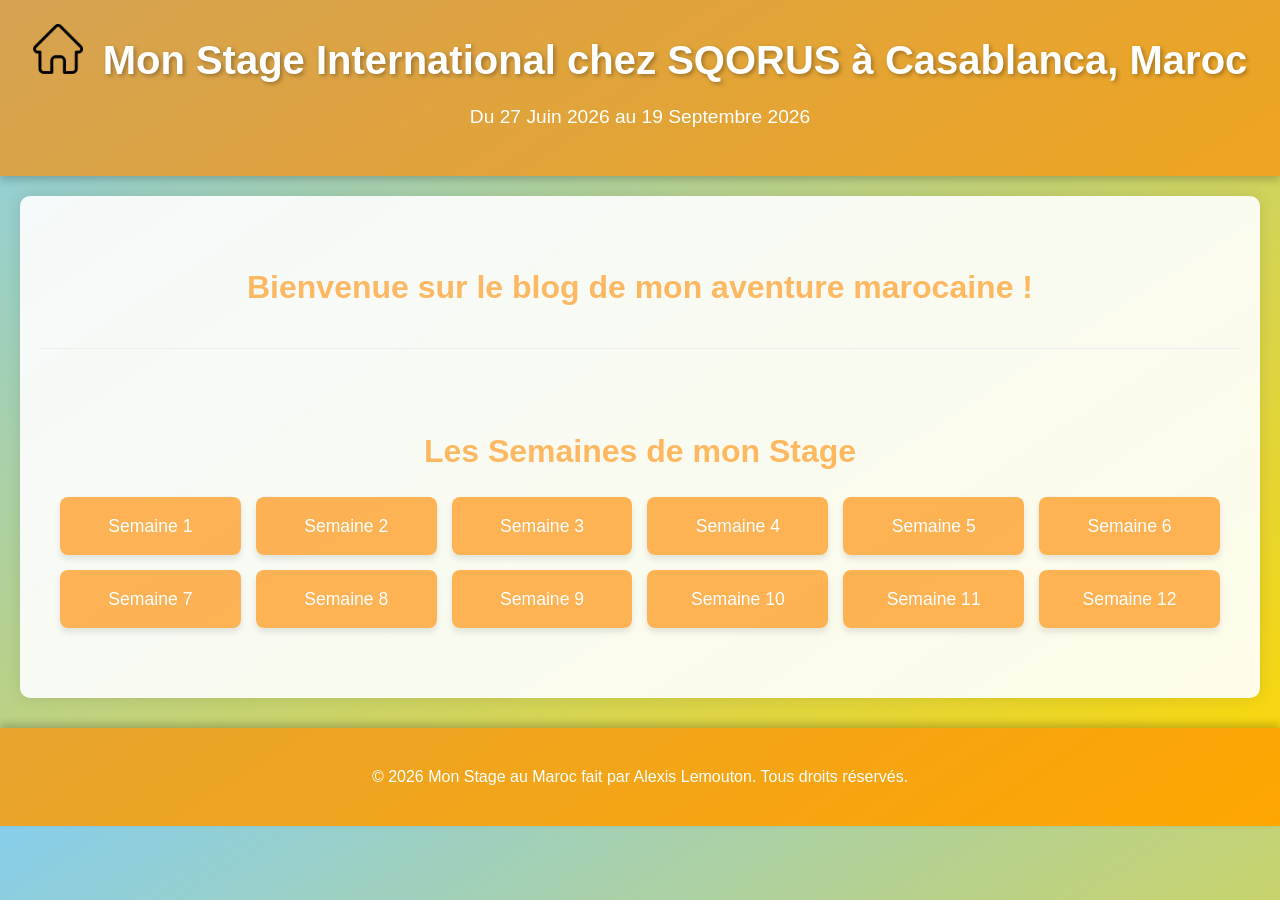
<file: index.html>
<!DOCTYPE html>
<html lang="fr">
<head>
    <meta charset="UTF-8">
    <meta name="viewport" content="width=device-width, initial-scale=1.0">
    <title>Mon Stage au Maroc - SQORUS Casablanca</title>
    <link rel="stylesheet" href="style.css">
</head>
<body>
<header>
    <h1><a href="index.html"><img src="home.png" alt="Accueil" style="width: 50px; height: 50px; text-decoration: none; margin-right: 20px"></a>Mon Stage International chez SQORUS à Casablanca, Maroc</h1>
    <p>Du 27 Juin 2026 au 19 Septembre 2026</p>
</header>

<main>
    <section class="presentation">
        <h2>Bienvenue sur le blog de mon aventure marocaine !</h2>
    </section>

    <section class="weeks-navigation">
        <h2>Les Semaines de mon Stage</h2>
        <div class="buttons-container">
            <a href="semaine1.html" class="week-button">Semaine 1</a>
            <a href="semaine2.html" class="week-button">Semaine 2</a>
            <a href="semaine3.html" class="week-button">Semaine 3</a>
            <a href="semaine4.html" class="week-button">Semaine 4</a>
            <a href="semaine5.html" class="week-button">Semaine 5</a>
            <a href="semaine6.html" class="week-button">Semaine 6</a>
            <a href="semaine7.html" class="week-button">Semaine 7</a>
            <a href="semaine8.html" class="week-button">Semaine 8</a>
            <a href="semaine9.html" class="week-button">Semaine 9</a>
            <a href="semaine10.html" class="week-button">Semaine 10</a>
            <a href="semaine11.html" class="week-button">Semaine 11</a>
            <a href="semaine12.html" class="week-button">Semaine 12</a>
        </div>
    </section>
</main>

<footer>
    <p>&copy; 2026 Mon Stage au Maroc fait par Alexis Lemouton. Tous droits réservés.</p>
</footer>

<script src="script.js"></script>
</body>
</html>
</file>
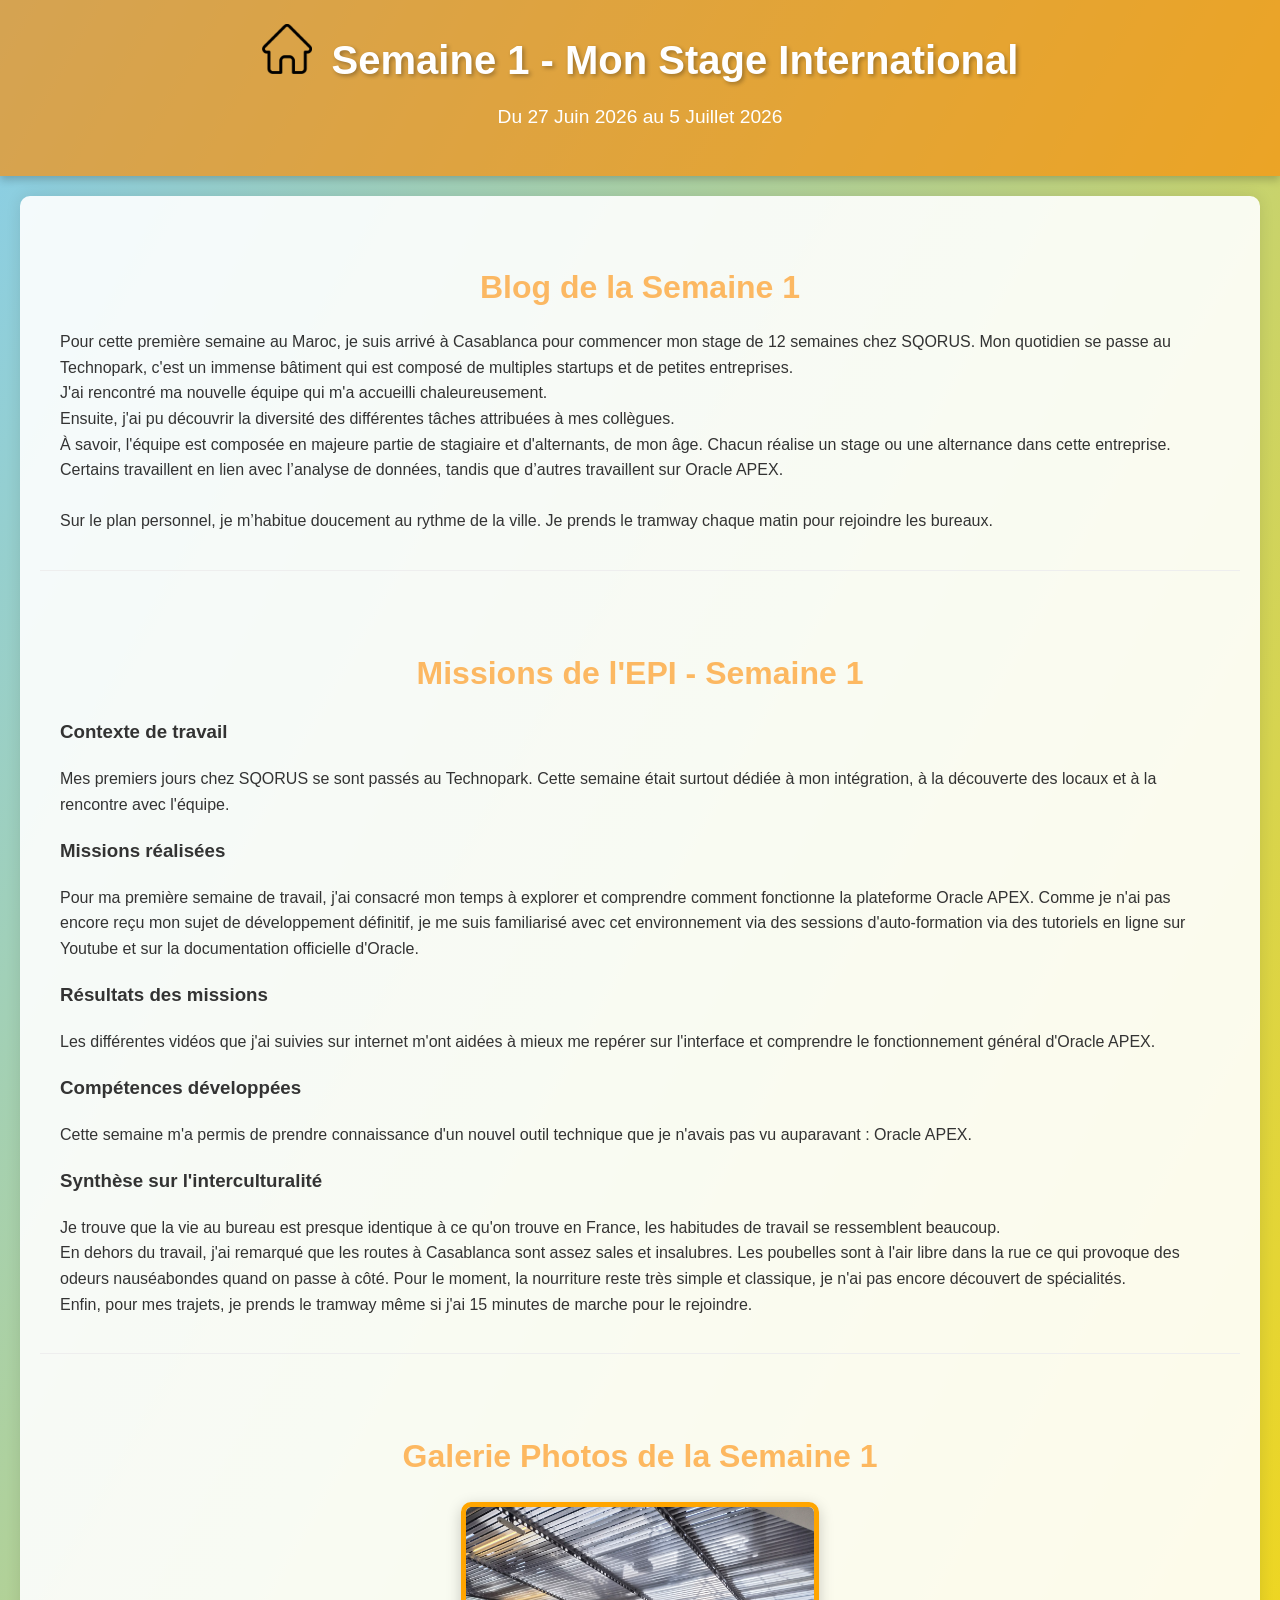
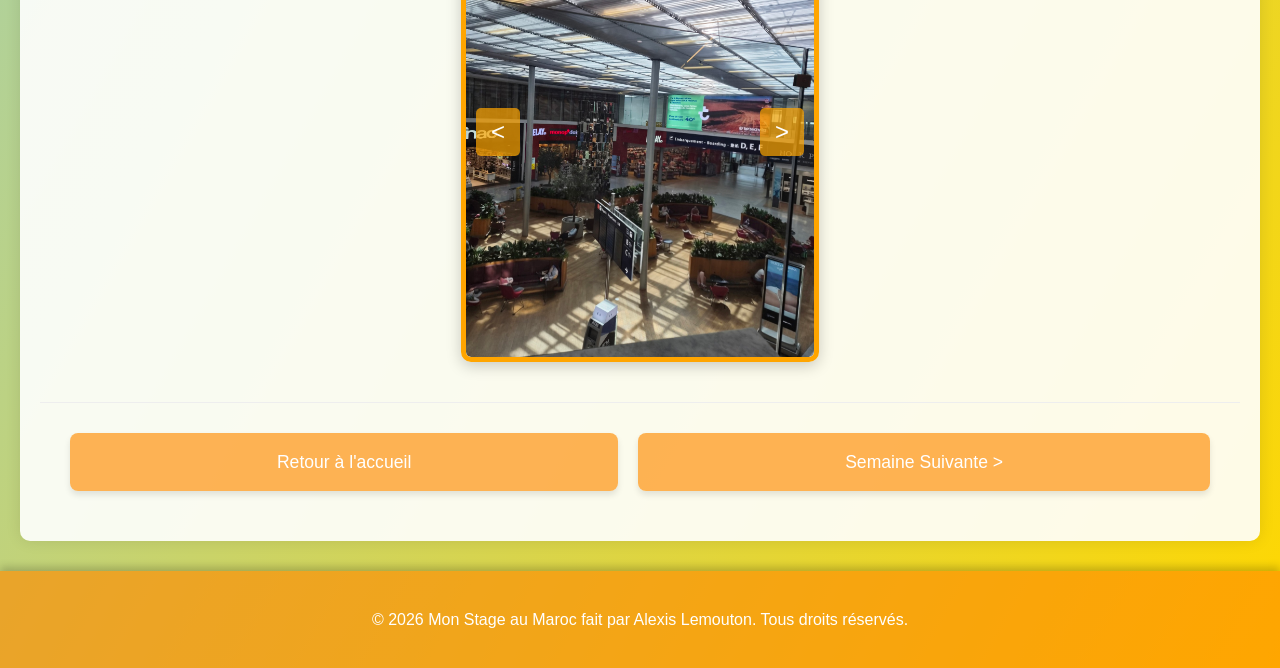
<file: semaine1.html>
<!DOCTYPE html>
<html lang="fr">
<head>
    <meta charset="UTF-8">
    <meta name="viewport" content="width=device-width, initial-scale=1.0">
    <title>Semaine 1 - Mon Stage au Maroc</title>
    <link rel="stylesheet" href="style.css">
</head>
<body>
<header>
    <h1><a href="index.html"><img src="home.png" alt="Accueil" style="width: 50px; height: 50px; text-decoration: none; margin-right: 20px;"></a>Semaine 1 - Mon Stage International</h1>
    <p>Du 27 Juin 2026 au 5 Juillet 2026</p>
</header>

<main>
    <section class="weekly-content">
        <h2>Blog de la Semaine 1</h2>
        <p>Pour cette première semaine au Maroc, je suis arrivé à Casablanca pour commencer mon stage de 12 semaines
            chez SQORUS. Mon quotidien se passe au Technopark, c'est un immense bâtiment qui est composé de multiples
            startups et de petites entreprises. <br>
            J'ai rencontré ma nouvelle équipe qui m'a accueilli chaleureusement.
            <br>
            Ensuite, j'ai pu découvrir la diversité des différentes tâches attribuées à mes collègues. <br>
            À savoir, l'équipe est composée en majeure partie de stagiaire et d'alternants, de mon âge.
            Chacun réalise un stage ou une alternance dans cette entreprise.
            Certains travaillent en lien avec l’analyse de données, tandis que d’autres travaillent sur
            Oracle APEX.
            <br><br>
            Sur le plan personnel, je m’habitue doucement au rythme de la ville. Je prends le tramway chaque matin pour
            rejoindre les bureaux.</p>

    </section>

    <section class="weekly-content">
        <h2>Missions de l'EPI - Semaine 1</h2>
        <h3>Contexte de travail</h3>
        <p>
            Mes premiers jours chez SQORUS se sont passés au Technopark. Cette semaine était surtout dédiée
            à mon intégration, à la découverte des locaux et à la rencontre avec l'équipe.
        </p>
        <h3>Missions réalisées</h3>
        <p>
            Pour ma première semaine de travail, j'ai consacré mon temps à explorer et comprendre comment fonctionne la
            plateforme Oracle APEX. Comme je n'ai pas encore reçu mon sujet de développement définitif, je me suis
            familiarisé avec cet environnement via des sessions d'auto-formation via des tutoriels en
            ligne sur Youtube et sur la documentation officielle d'Oracle.
        </p>
        <h3>Résultats des missions</h3>
        <p>
            Les différentes vidéos que j'ai suivies sur internet m'ont aidées à mieux me repérer sur l'interface et
            comprendre le fonctionnement général d'Oracle APEX.
        </p>
        <h3>Compétences développées</h3>
        <p>
            Cette semaine m'a permis de prendre connaissance d'un nouvel outil technique que je n'avais pas vu
            auparavant : Oracle APEX.
        </p>
        <h3>Synthèse sur l'interculturalité</h3>
        <p>
            Je trouve que la vie au bureau est presque identique à ce qu'on trouve en France, les habitudes de travail
            se ressemblent beaucoup. <br>
            En dehors du travail, j'ai remarqué que les routes à Casablanca sont assez sales et insalubres. Les
            poubelles sont à l'air libre dans la rue ce qui provoque des odeurs nauséabondes quand on passe à côté.
            Pour le moment, la nourriture reste très simple et classique, je n'ai pas encore découvert de
            spécialités. <br>
            Enfin, pour mes trajets, je prends le tramway même si j'ai 15 minutes de marche pour le rejoindre.
        </p>
    </section>

    <section class="carousel-section">
        <h2>Galerie Photos de la Semaine 1</h2>
        <div class="image-carousel">
            <p>Carrousel d'images à venir...</p>
        </div>
    </section>

    <section id="navigation-links" class="navigation-links">
        <a href="index.html" class="week-button">Retour à l'accueil</a>
        <a href="semaine2.html#navigation-links" class="week-button">Semaine Suivante &gt;</a>
    </section>
</main>

<footer>
    <p>&copy; 2026 Mon Stage au Maroc fait par Alexis Lemouton. Tous droits réservés.</p>
</footer>

<script src="script.js"></script>
</body>
</html>
</file>
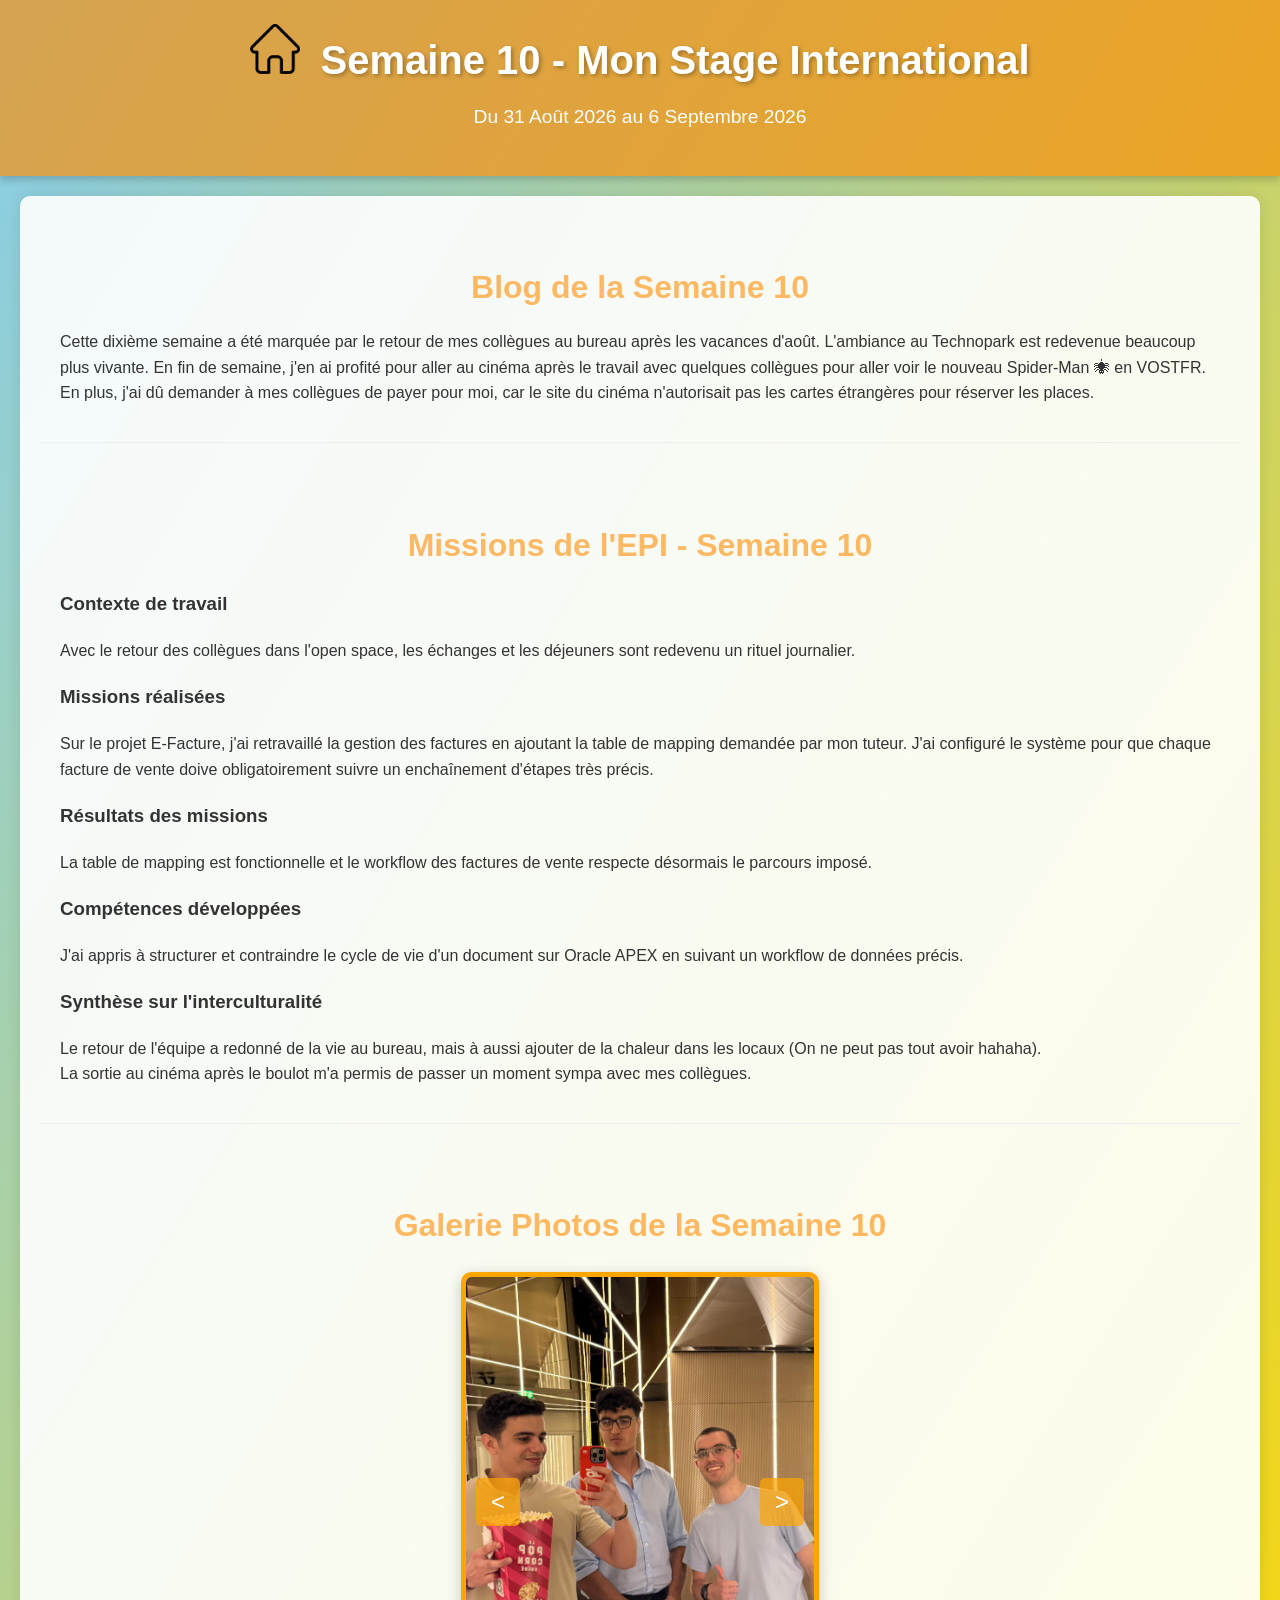
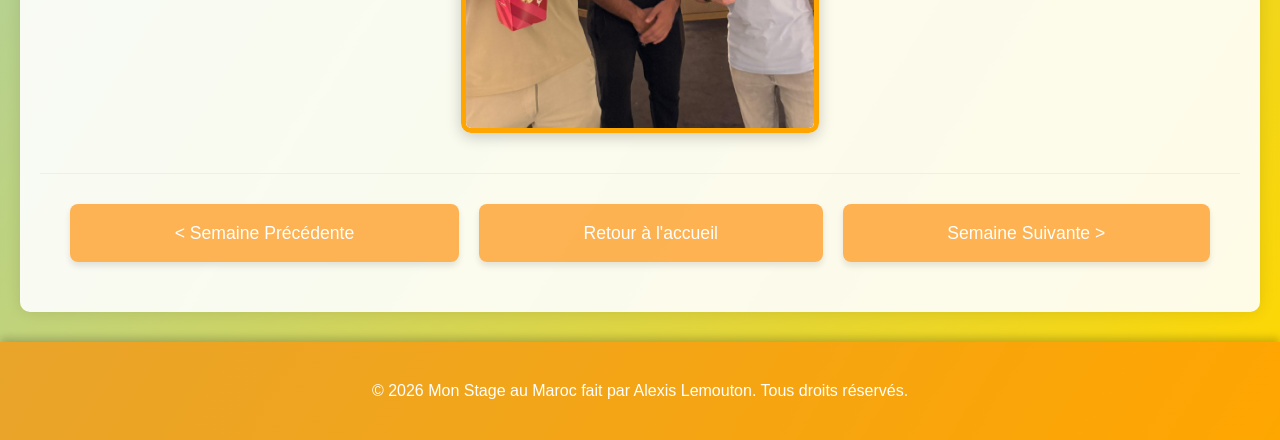
<file: semaine10.html>
<!DOCTYPE html>
<html lang="fr">
<head>
    <meta charset="UTF-8">
    <meta name="viewport" content="width=device-width, initial-scale=1.0">
    <title>Semaine 10 - Mon Stage au Maroc</title>
    <link rel="stylesheet" href="style.css">
</head>
<body>
<header>
    <h1><a href="index.html"><img src="home.png" alt="Accueil"
                                  style="width: 50px; height: 50px; text-decoration: none; margin-right: 20px;"></a>Semaine
        10 - Mon Stage International</h1>
    <p>Du 31 Août 2026 au 6 Septembre 2026</p>
</header>

<main>
    <section class="weekly-content">
        <h2>Blog de la Semaine 10</h2>
        <p>
            Cette dixième semaine a été marquée par le retour de mes collègues au bureau après les vacances d'août.
            L'ambiance au Technopark est redevenue beaucoup plus vivante. En fin de
            semaine, j'en ai profité pour aller au cinéma après le travail avec quelques collègues pour aller voir le
            nouveau Spider-Man 🕷 en VOSTFR. En plus, j'ai dû demander à mes collègues de payer pour moi, car le site du
            cinéma n'autorisait pas les cartes étrangères pour réserver les places.
        </p>

    </section>

    <section class="weekly-content">
        <h2>Missions de l'EPI - Semaine 10</h2>
        <h3>Contexte de travail</h3>
        <p>
            Avec le retour des collègues dans l'open space, les échanges et les déjeuners sont redevenu un rituel
            journalier.
        </p>
        <h3>Missions réalisées</h3>
        <p>
            Sur le projet E-Facture, j'ai retravaillé la gestion des factures en ajoutant la table de mapping demandée
            par mon tuteur. J'ai configuré le système pour que chaque facture de vente doive obligatoirement suivre un
            enchaînement d'étapes très précis.
        </p>
        <h3>Résultats des missions</h3>
        <p>
            La table de mapping est fonctionnelle et le workflow des factures de vente respecte désormais le parcours
            imposé.
        </p>
        <h3>Compétences développées</h3>
        <p>
            J'ai appris à structurer et contraindre le cycle de vie d'un document sur Oracle APEX en suivant un workflow
            de données précis.
        </p>
        <h3>Synthèse sur l'interculturalité</h3>
        <p>
            Le retour de l'équipe a redonné de la vie au bureau, mais à aussi ajouter de la chaleur dans les locaux (On
            ne peut pas tout avoir hahaha). <br>
            La sortie au cinéma après le boulot m'a permis de passer un moment sympa avec mes collègues.
        </p>
    </section>

    <section class="carousel-section">
        <h2>Galerie Photos de la Semaine 10</h2>
        <div class="image-carousel">
            <p>Carrousel d'images à venir...</p>
        </div>
    </section>

    <section id="navigation-links" class="navigation-links">
        <a href="semaine9.html#navigation-links" class="week-button">&lt; Semaine Précédente</a>
        <a href="index.html" class="week-button">Retour à l'accueil</a>
        <a href="semaine11.html#navigation-links" class="week-button">Semaine Suivante &gt;</a>
    </section>
</main>

<footer>
    <p>&copy; 2026 Mon Stage au Maroc fait par Alexis Lemouton. Tous droits réservés.</p>
</footer>

<script src="script.js"></script>
</body>
</html>
</file>
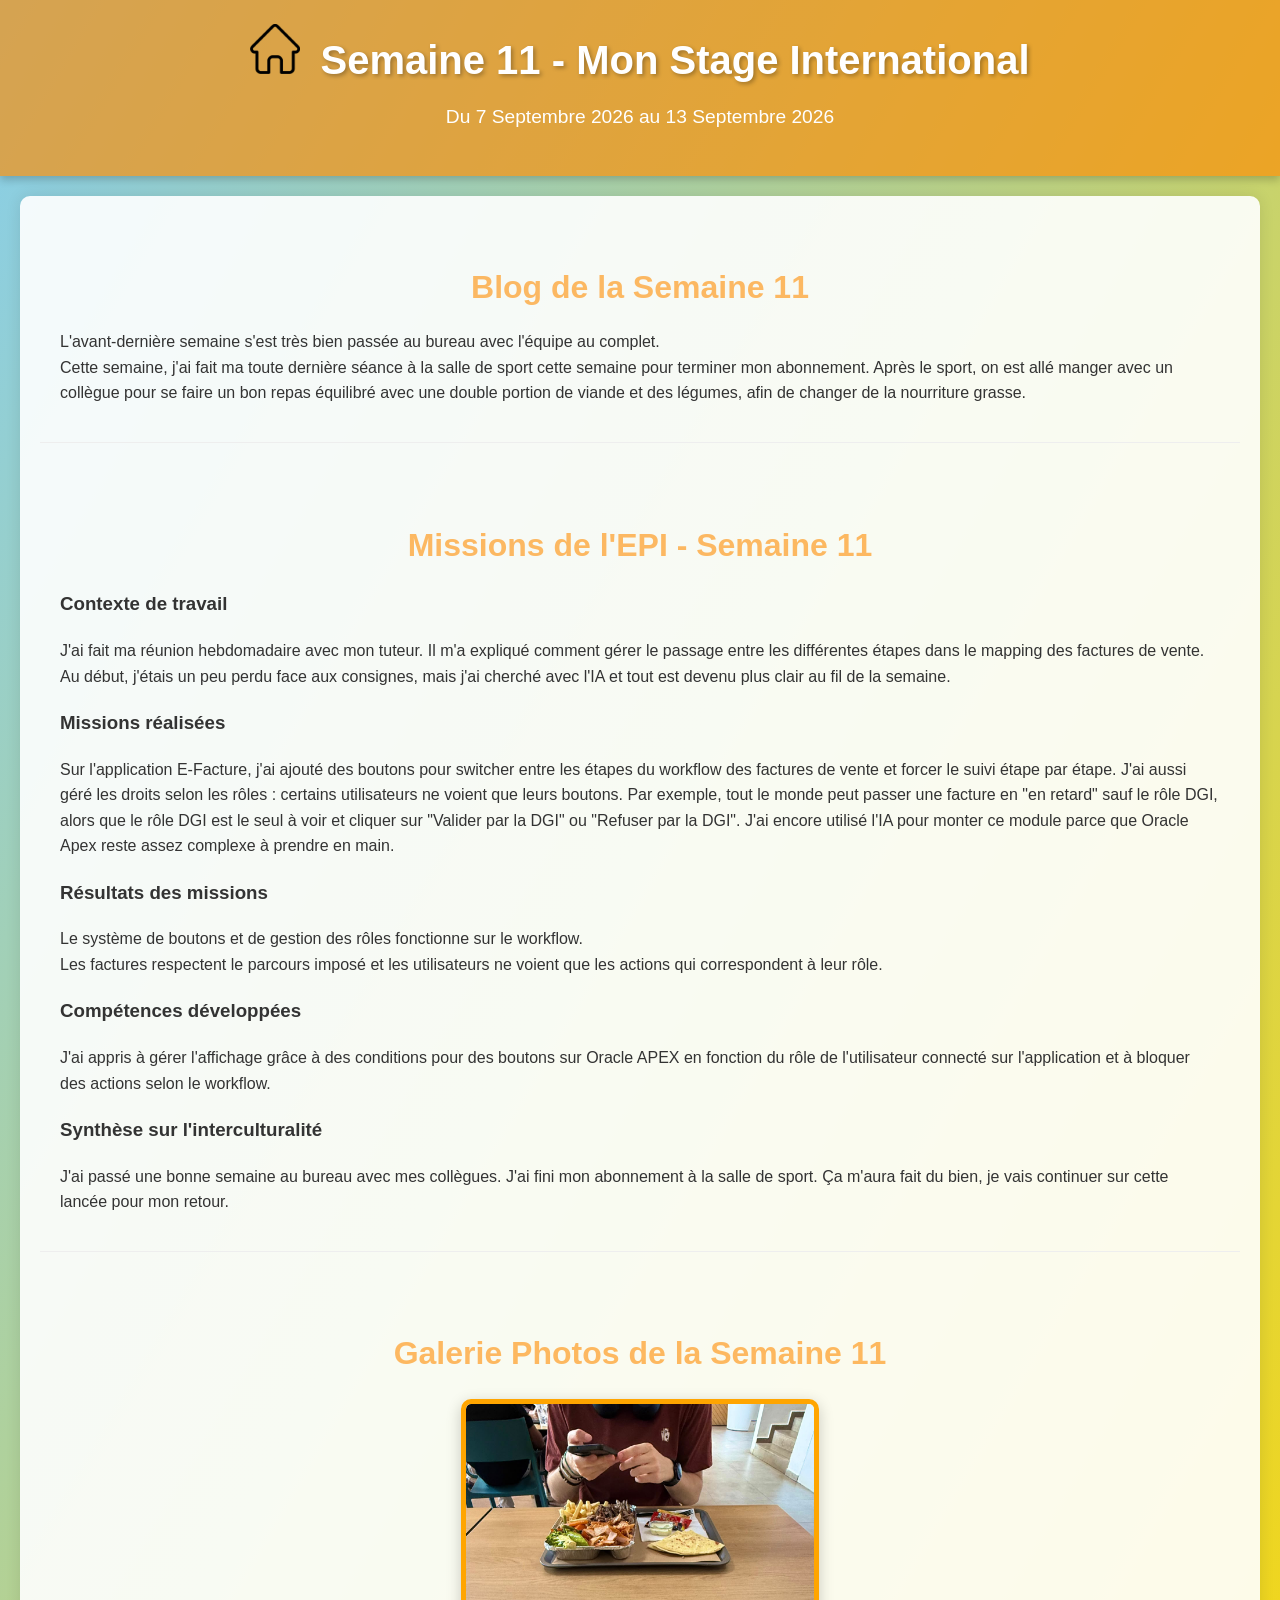
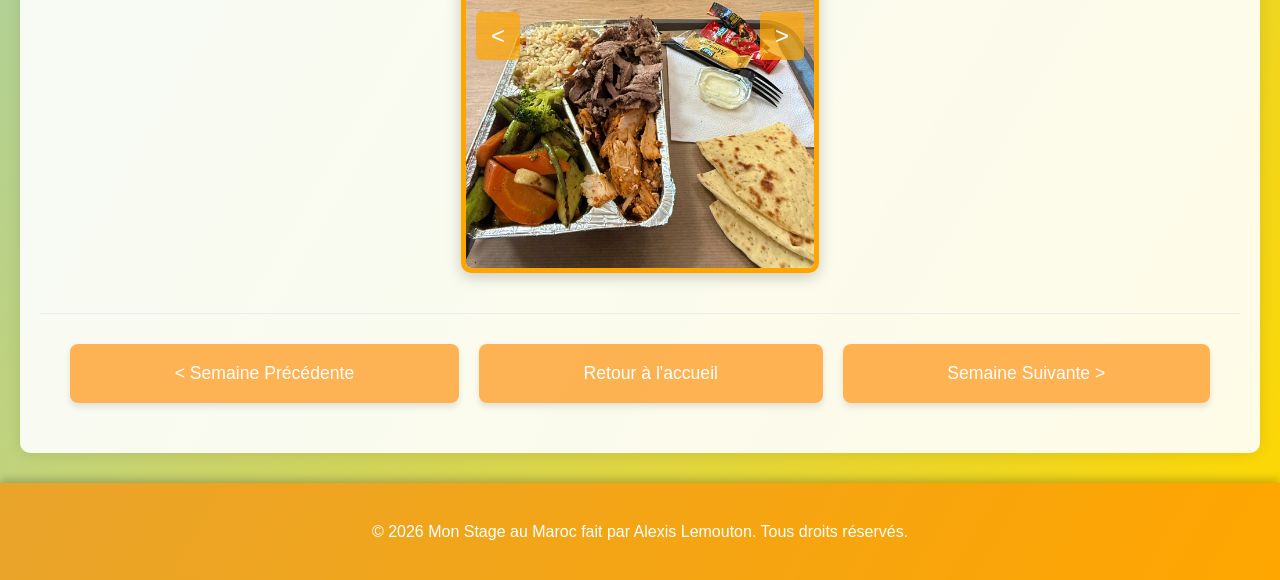
<file: semaine11.html>
<!DOCTYPE html>
<html lang="fr">
<head>
    <meta charset="UTF-8">
    <meta name="viewport" content="width=device-width, initial-scale=1.0">
    <title>Semaine 11 - Mon Stage au Maroc</title>
    <link rel="stylesheet" href="style.css">
</head>
<body>
<header>
    <h1><a href="index.html"><img src="home.png" alt="Accueil"
                                  style="width: 50px; height: 50px; text-decoration: none; margin-right: 20px;"></a>Semaine
        11 - Mon Stage International</h1>
    <p>Du 7 Septembre 2026 au 13 Septembre 2026</p>
</header>

<main>
    <section class="weekly-content">
        <h2>Blog de la Semaine 11</h2>
        <p>
            L'avant-dernière semaine s'est très bien passée au bureau avec l'équipe au complet. <br>
            Cette semaine, j'ai fait ma toute dernière séance à la salle de sport cette semaine pour terminer mon
            abonnement.
            Après le sport, on est allé manger avec un collègue pour se faire un bon repas équilibré avec une double
            portion de viande et des légumes, afin de changer de la nourriture grasse.
        </p>

    </section>

    <section class="weekly-content">
        <h2>Missions de l'EPI - Semaine 11</h2>
        <h3>Contexte de travail</h3>
        <p>
            J'ai fait ma réunion hebdomadaire avec mon tuteur. Il m'a expliqué comment gérer le passage entre les
            différentes étapes dans le mapping des factures de vente. Au début, j'étais un peu perdu face aux consignes,
            mais j'ai cherché avec l'IA et tout est devenu plus clair au fil de la semaine.
        </p>
        <h3>Missions réalisées</h3>
        <p>
            Sur l'application E-Facture, j'ai ajouté des boutons pour switcher entre les étapes du workflow des factures
            de vente et forcer le suivi étape par étape. J'ai aussi géré les droits selon les rôles : certains
            utilisateurs ne voient que leurs boutons. Par exemple, tout le monde peut passer une facture en "en retard"
            sauf le rôle DGI, alors que le rôle DGI est le seul à voir et cliquer sur "Valider par la DGI" ou "Refuser
            par la DGI". J'ai encore utilisé l'IA pour monter ce module parce que Oracle Apex reste assez complexe à
            prendre en main.
        </p>
        <h3>Résultats des missions</h3>
        <p>
            Le système de boutons et de gestion des rôles fonctionne sur le workflow. <br>
            Les factures respectent le parcours imposé et les utilisateurs ne voient que les actions qui correspondent à
            leur rôle.
        </p>
        <h3>Compétences développées</h3>
        <p>
            J'ai appris à gérer l'affichage grâce à des conditions pour des boutons sur Oracle APEX en fonction du rôle
            de l'utilisateur connecté sur l'application et à bloquer des actions selon le workflow.
        </p>
        <h3>Synthèse sur l'interculturalité</h3>
        <p>
            J'ai passé une bonne semaine au bureau avec mes collègues. J'ai fini mon abonnement à la salle de sport. Ça
            m'aura fait du bien, je vais continuer sur cette lancée pour mon retour.
        </p>
    </section>

    <section class="carousel-section">
        <h2>Galerie Photos de la Semaine 11</h2>
        <div class="image-carousel">
            <p>Carrousel d'images à venir...</p>
        </div>
    </section>

    <section id="navigation-links" class="navigation-links">
        <a href="semaine10.html#navigation-links" class="week-button">&lt; Semaine Précédente</a>
        <a href="index.html" class="week-button">Retour à l'accueil</a>
        <a href="semaine12.html#navigation-links" class="week-button">Semaine Suivante &gt;</a>
    </section>
</main>

<footer>
    <p>&copy; 2026 Mon Stage au Maroc fait par Alexis Lemouton. Tous droits réservés.</p>
</footer>

<script src="script.js"></script>
</body>
</html>
</file>
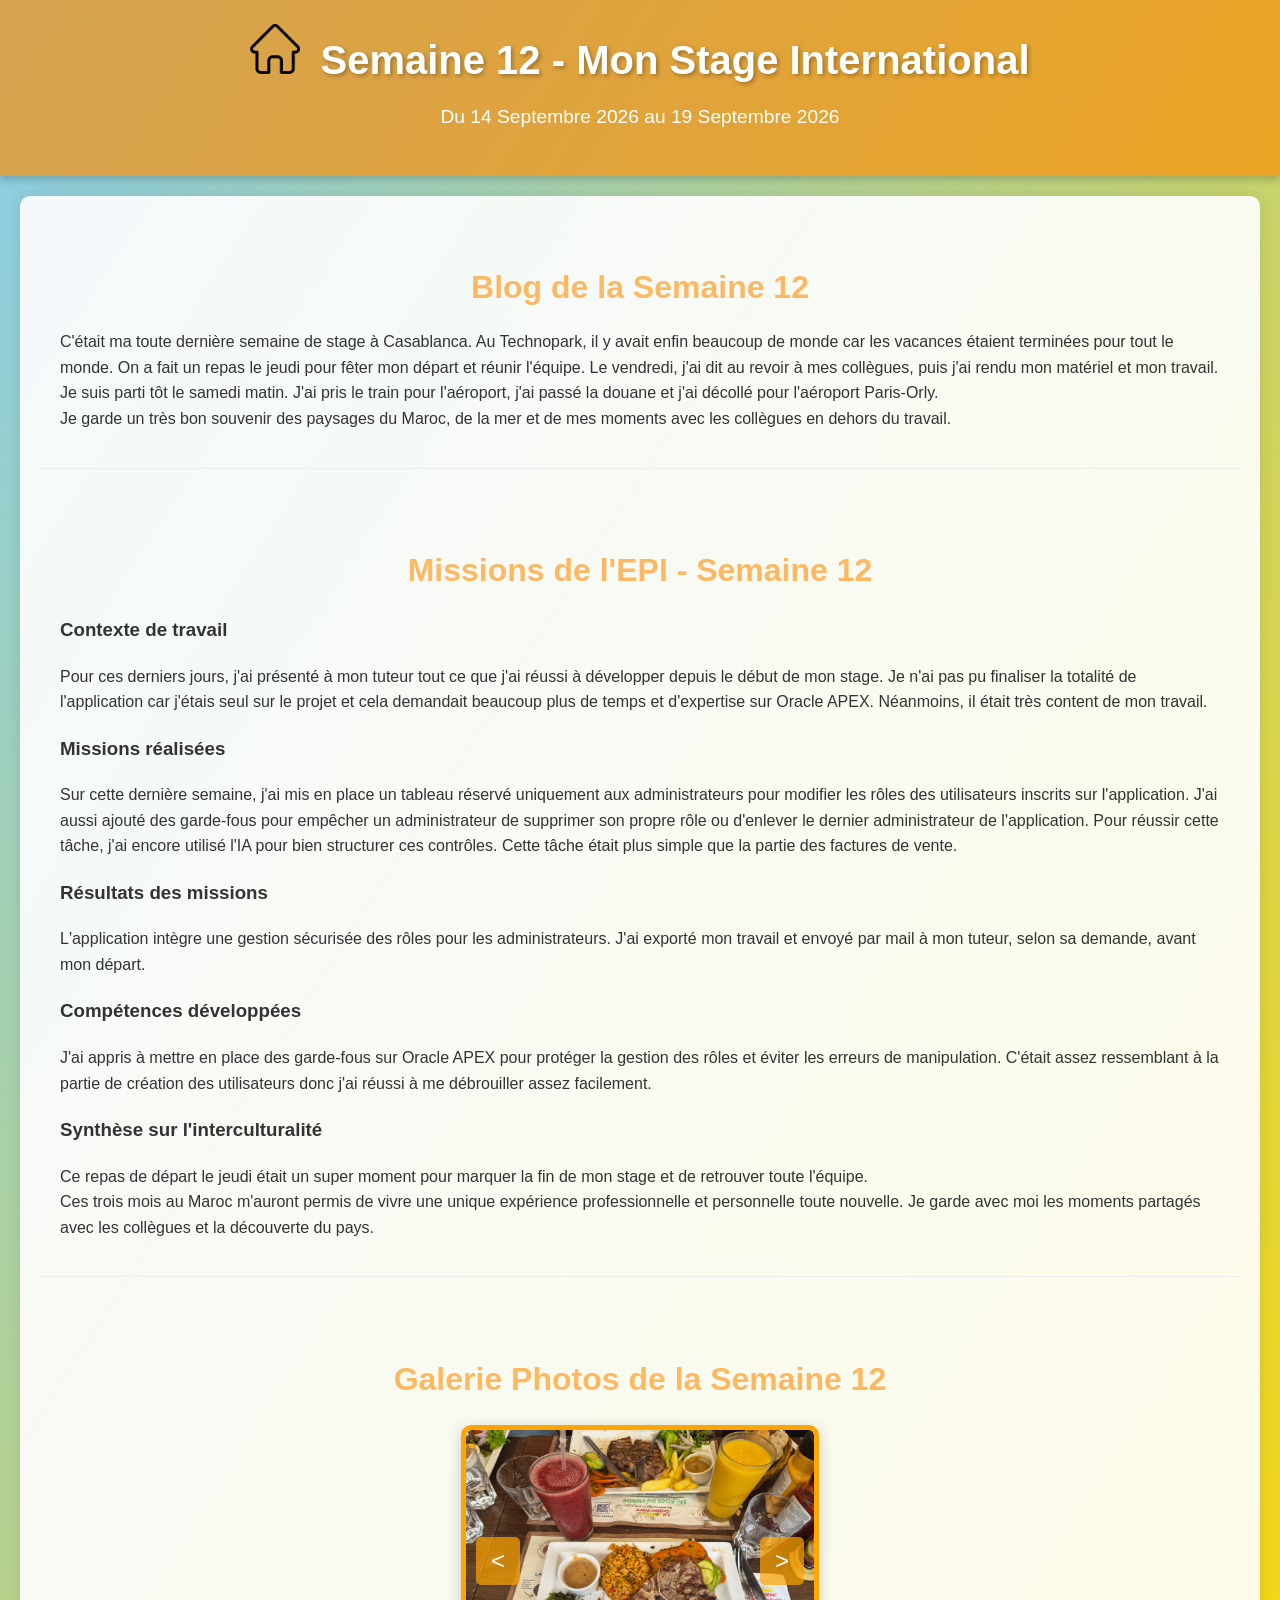
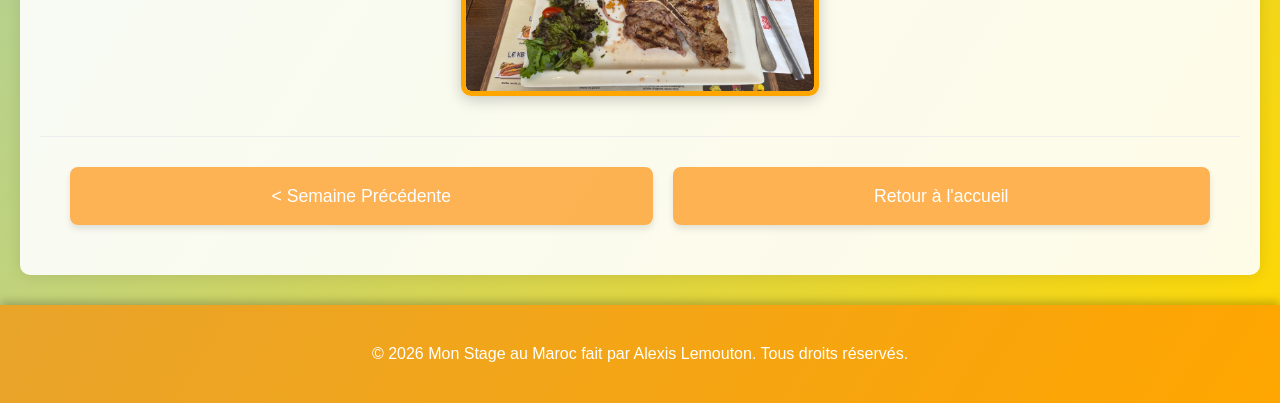
<file: semaine12.html>
<!DOCTYPE html>
<html lang="fr">
<head>
    <meta charset="UTF-8">
    <meta name="viewport" content="width=device-width, initial-scale=1.0">
    <title>Semaine 12 - Mon Stage au Maroc</title>
    <link rel="stylesheet" href="style.css">
</head>
<body>
<header>
    <h1><a href="index.html"><img src="home.png" alt="Accueil"
                                  style="width: 50px; height: 50px; text-decoration: none; margin-right: 20px;"></a>Semaine
        12 - Mon Stage International</h1>
    <p>Du 14 Septembre 2026 au 19 Septembre 2026</p>
</header>

<main>
    <section class="weekly-content">
        <h2>Blog de la Semaine 12</h2>
        <p>
            C'était ma toute dernière semaine de stage à Casablanca. Au Technopark, il y avait enfin beaucoup de monde
            car les vacances étaient terminées pour tout le monde. On a fait un repas le jeudi pour fêter mon départ et
            réunir l'équipe. Le vendredi, j'ai dit au revoir à mes collègues, puis j'ai rendu mon matériel et mon
            travail. <br>
            Je suis parti tôt le samedi matin. J'ai pris le train pour l'aéroport, j'ai passé la douane et j'ai décollé
            pour l'aéroport Paris-Orly. <br>
            Je garde un très bon souvenir des paysages du Maroc, de la mer et de mes moments avec les collègues en
            dehors du travail.
        </p>

    </section>

    <section class="weekly-content">
        <h2>Missions de l'EPI - Semaine 12</h2>
        <h3>Contexte de travail</h3>
        <p>
            Pour ces derniers jours, j'ai présenté à mon tuteur tout ce que j'ai réussi à développer depuis le début de
            mon stage. Je n'ai pas pu finaliser la totalité de l'application car j'étais seul sur le projet et cela
            demandait beaucoup plus de temps et d'expertise sur Oracle APEX. Néanmoins, il était très content de mon
            travail.
        </p>
        <h3>Missions réalisées</h3>
        <p>
            Sur cette dernière semaine, j'ai mis en place un tableau réservé uniquement aux administrateurs pour
            modifier les rôles des utilisateurs inscrits sur l'application. J'ai aussi ajouté des garde-fous pour
            empêcher un administrateur de supprimer son propre rôle ou d'enlever le dernier administrateur de
            l'application. Pour réussir cette tâche, j'ai encore utilisé l'IA pour bien structurer ces contrôles. Cette
            tâche était plus simple que la partie des factures de vente.
        </p>
        <h3>Résultats des missions</h3>
        <p>
            L'application intègre une gestion sécurisée des rôles pour les administrateurs. J'ai exporté mon travail et
            envoyé par mail à mon tuteur, selon sa demande, avant mon départ.
        </p>
        <h3>Compétences développées</h3>
        <p>
            J'ai appris à mettre en place des garde-fous sur Oracle APEX pour protéger la gestion des rôles et
            éviter les erreurs de manipulation. C'était assez ressemblant à la partie de création des utilisateurs donc
            j'ai réussi à me débrouiller assez facilement.
        </p>
        <h3>Synthèse sur l'interculturalité</h3>
        <p>
            Ce repas de départ le jeudi était un super moment pour marquer la fin de mon stage et de retrouver toute
            l'équipe. <br>
            Ces trois mois au Maroc m'auront permis de vivre une unique expérience professionnelle et
            personnelle toute nouvelle. Je garde avec moi les moments partagés avec les collègues et la découverte du
            pays.
        </p>
    </section>

    <section class="carousel-section">
        <h2>Galerie Photos de la Semaine 12</h2>
        <div class="image-carousel">
            <p>Carrousel d'images à venir...</p>
        </div>
    </section>

    <section id="navigation-links" class="navigation-links">
        <a href="semaine11.html#navigation-links" class="week-button">&lt; Semaine Précédente</a>
        <a href="index.html" class="week-button">Retour à l'accueil</a>
    </section>
</main>

<footer>
    <p>&copy; 2026 Mon Stage au Maroc fait par Alexis Lemouton. Tous droits réservés.</p>
</footer>

<script src="script.js"></script>
</body>
</html>
</file>
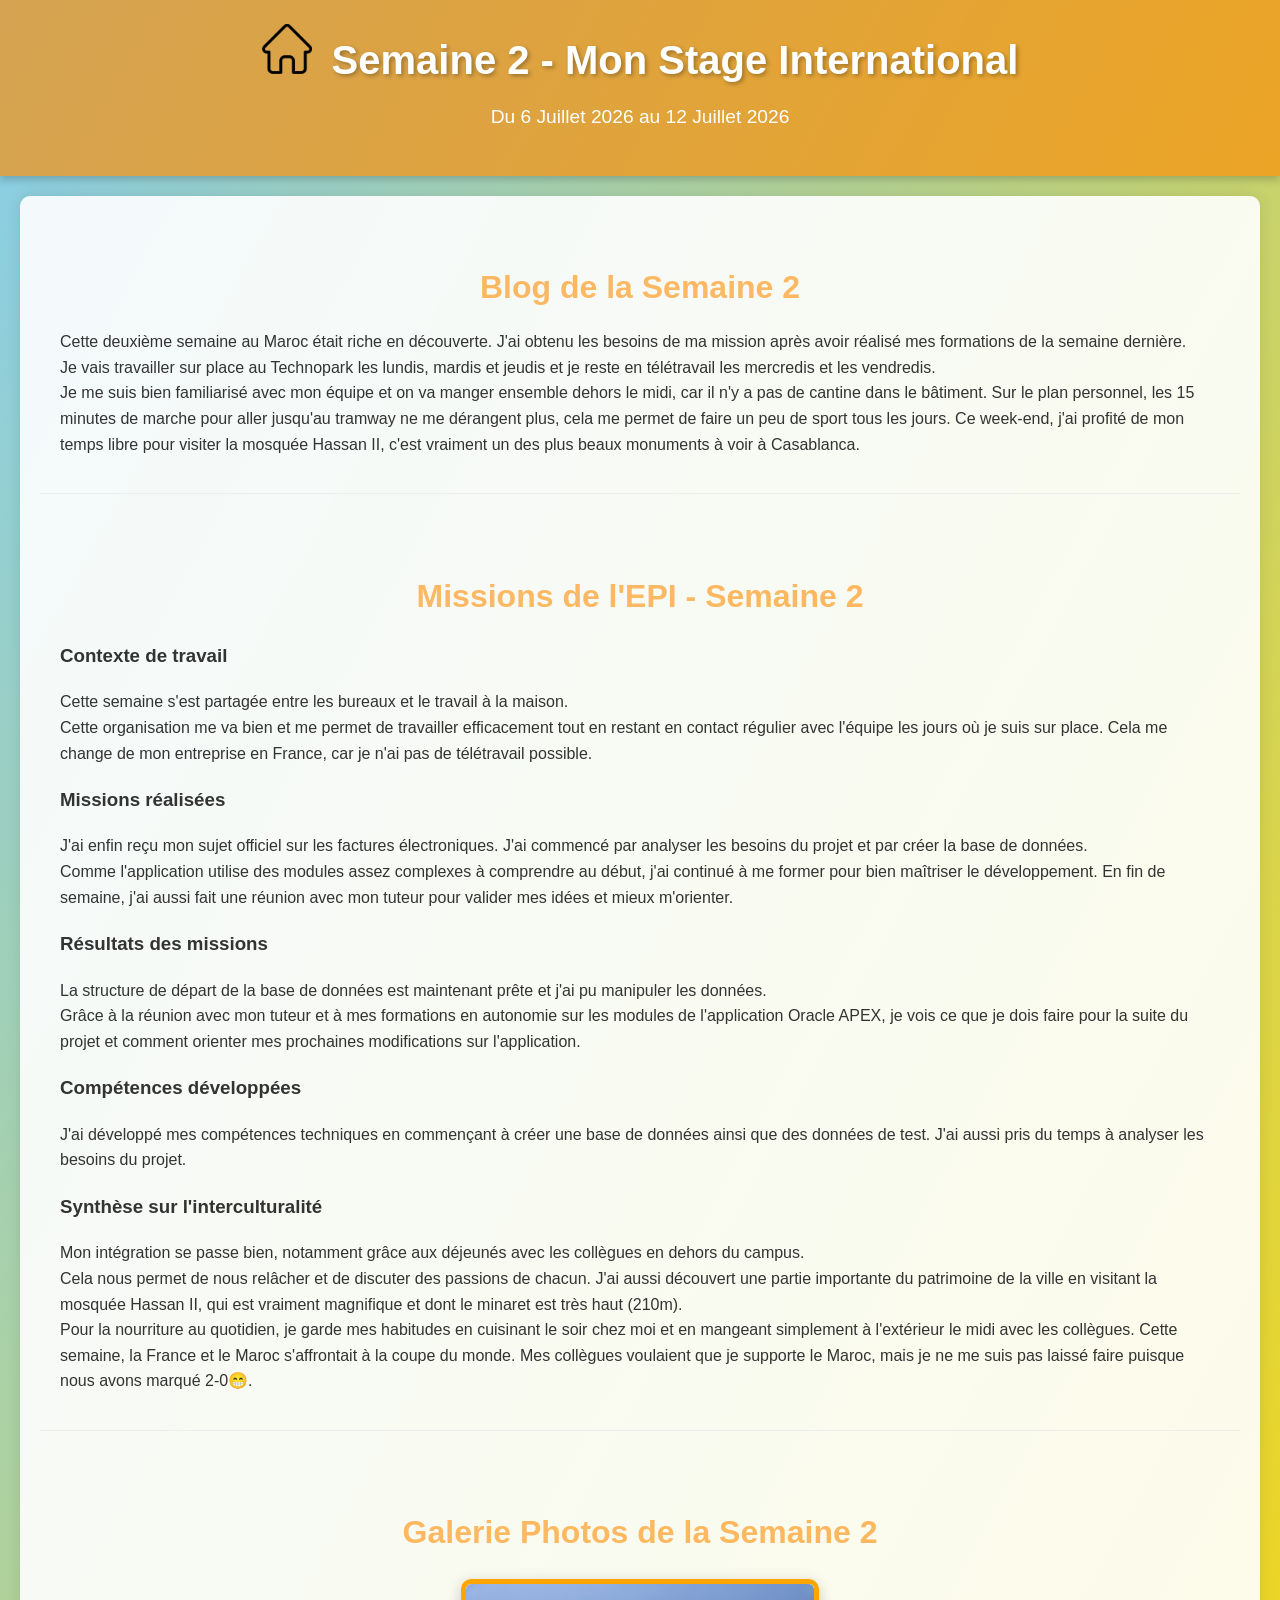
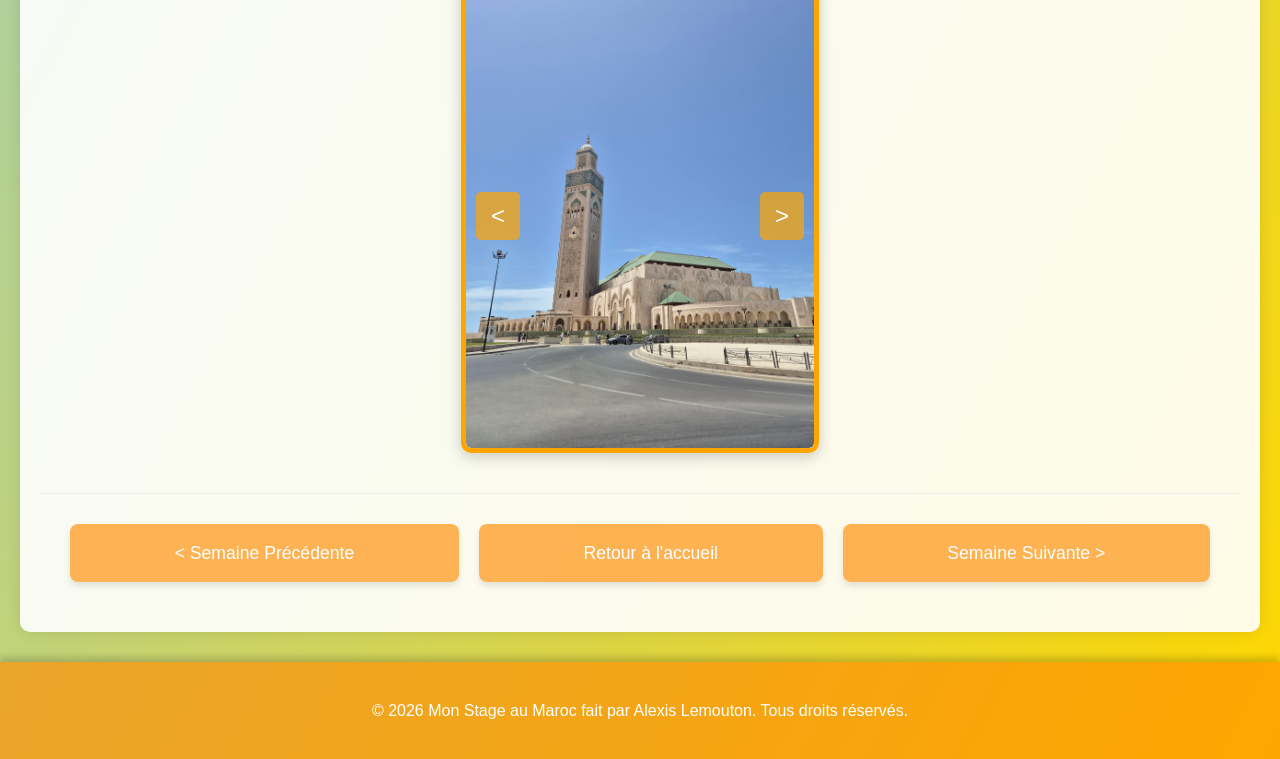
<file: semaine2.html>
<!DOCTYPE html>
<html lang="fr">
<head>
    <meta charset="UTF-8">
    <meta name="viewport" content="width=device-width, initial-scale=1.0">
    <title>Semaine 2 - Mon Stage au Maroc</title>
    <link rel="stylesheet" href="style.css">
</head>
<body>
<header>
    <h1><a href="index.html"><img src="home.png" alt="Accueil" style="width: 50px; height: 50px; text-decoration: none; margin-right: 20px;"></a>Semaine 2 - Mon Stage International</h1>
    <p>Du 6 Juillet 2026 au 12 Juillet 2026</p>
</header>

<main>
    <section class="weekly-content">
        <h2>Blog de la Semaine 2</h2>
        <p>
            Cette deuxième semaine au Maroc était riche en découverte. J'ai obtenu les besoins de ma mission après avoir
            réalisé mes formations de la semaine dernière. <br>
            Je vais travailler sur place au Technopark les lundis, mardis et jeudis et je reste en télétravail
            les mercredis et les vendredis.
            <br>
            Je me suis bien familiarisé avec mon équipe et on va manger ensemble dehors le midi, car il n'y a
            pas de cantine dans le bâtiment. Sur le plan personnel, les 15 minutes de marche pour aller jusqu'au tramway
            ne me dérangent plus, cela me permet de faire un peu de sport tous les jours.

            Ce week-end, j'ai profité de mon temps libre pour visiter la mosquée Hassan II, c'est vraiment un des plus
            beaux monuments à voir à Casablanca.
        </p>
    </section>

    <section class="weekly-content">
        <h2>Missions de l'EPI - Semaine 2</h2>
        <h3>Contexte de travail</h3>
        <p>
            Cette semaine s'est partagée entre les bureaux et le travail à la maison. <br>
            Cette organisation me va bien et me permet de travailler efficacement tout en restant en contact régulier
            avec l'équipe les jours où je suis sur place. Cela me change de mon entreprise en France, car je n'ai pas de
            télétravail possible.
        </p>
        <h3>Missions réalisées</h3>
        <p>
            J'ai enfin reçu mon sujet officiel sur les factures électroniques. J'ai commencé par analyser les besoins du
            projet et par créer la base de données. <br>
            Comme l'application utilise des modules assez complexes à comprendre au début, j'ai continué à me former
            pour bien maîtriser le développement. En fin de semaine, j'ai aussi fait une réunion avec mon tuteur pour
            valider mes idées et mieux m'orienter.
        </p>
        <h3>Résultats des missions</h3>
        <p>
            La structure de départ de la base de données est maintenant prête et j'ai pu manipuler les données.
            <br>
            Grâce à la réunion avec mon tuteur et à mes formations en autonomie sur les modules de l'application Oracle
            APEX, je vois ce que je dois faire pour la suite du projet et comment orienter mes prochaines modifications
            sur l'application.
        </p>
        <h3>Compétences développées</h3>
        <p>
            J'ai développé mes compétences techniques en commençant à créer une base de données ainsi que des données de
            test. J'ai aussi pris du temps à analyser les besoins du projet.
        </p>
        <h3>Synthèse sur l'interculturalité</h3>
        <p>
            Mon intégration se passe bien, notamment grâce aux déjeunés avec les collègues en dehors du campus. <br>
            Cela nous permet de nous relâcher et de discuter des passions de chacun. J'ai aussi découvert une partie
            importante du patrimoine de la ville en visitant la mosquée Hassan II, qui est vraiment magnifique et dont
            le minaret est très haut (210m). <br>
            Pour la nourriture au quotidien, je garde mes habitudes en cuisinant le soir chez moi et en mangeant
            simplement à l'extérieur le midi avec les collègues.

            Cette semaine, la France et le Maroc s'affrontait à la coupe du monde. Mes collègues voulaient que je
            supporte le Maroc, mais je ne me suis pas laissé faire puisque nous avons marqué 2-0😁.
        </p>
    </section>

    <section class="carousel-section">
        <h2>Galerie Photos de la Semaine 2</h2>
        <div class="image-carousel">
            <p>Carrousel d'images à venir...</p>
        </div>
    </section>

    <section id="navigation-links" class="navigation-links">
        <a href="semaine1.html#navigation-links" class="week-button">&lt; Semaine Précédente</a>
        <a href="index.html" class="week-button">Retour à l'accueil</a>
        <a href="semaine3.html#navigation-links" class="week-button">Semaine Suivante &gt;</a>
    </section>
</main>

<footer>
    <p>&copy; 2026 Mon Stage au Maroc fait par Alexis Lemouton. Tous droits réservés.</p>
</footer>

<script src="script.js"></script>
</body>
</html>
</file>
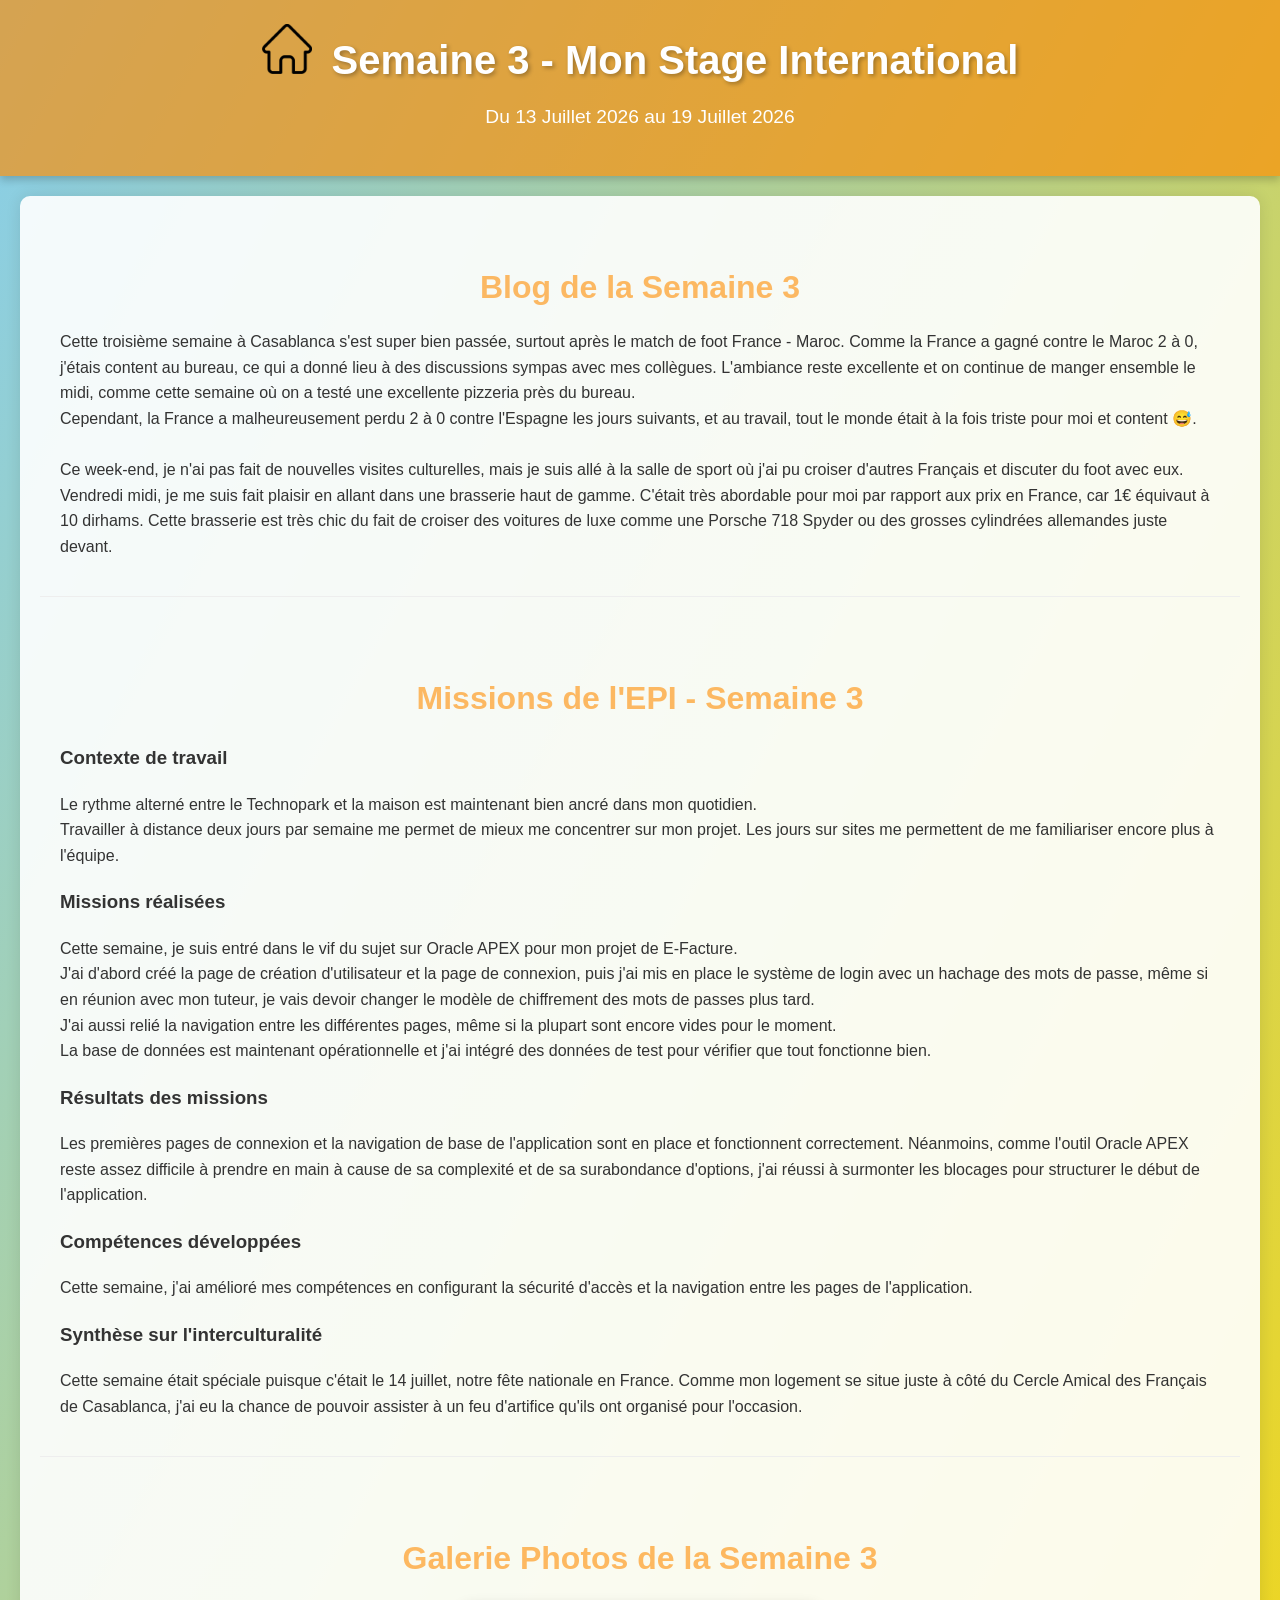
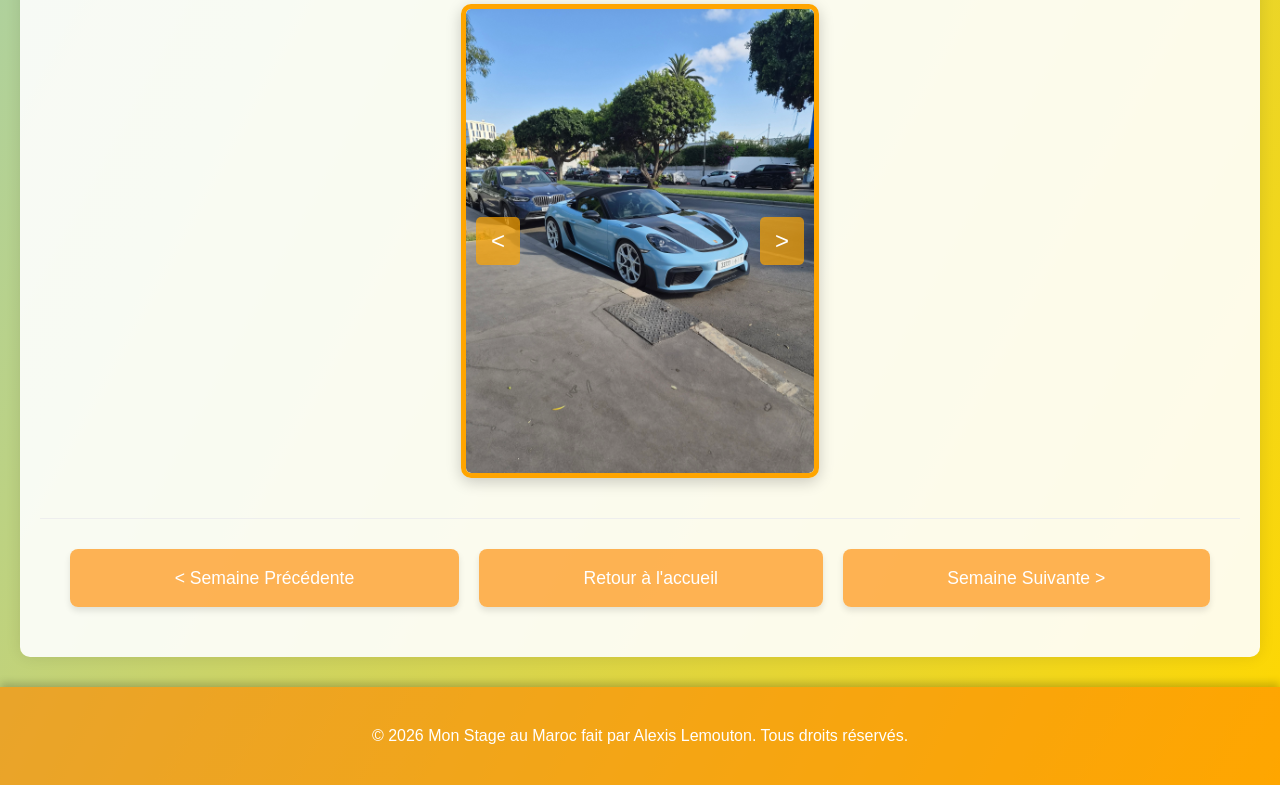
<file: semaine3.html>
<!DOCTYPE html>
<html lang="fr">
<head>
    <meta charset="UTF-8">
    <meta name="viewport" content="width=device-width, initial-scale=1.0">
    <title>Semaine 3 - Mon Stage au Maroc</title>
    <link rel="stylesheet" href="style.css">
</head>
<body>
<header>
    <h1><a href="index.html"><img src="home.png" alt="Accueil" style="width: 50px; height: 50px; text-decoration: none; margin-right: 20px;"></a>Semaine 3 - Mon Stage International</h1>
    <p>Du 13 Juillet 2026 au 19 Juillet 2026</p>
</header>

<main>
    <section class="weekly-content">
        <h2>Blog de la Semaine 3</h2>
        <p>
            Cette troisième semaine à Casablanca s'est super bien passée, surtout après le match de foot France - Maroc.
            Comme la France a gagné contre le Maroc 2 à 0, j'étais content au bureau, ce qui a donné lieu à des
            discussions sympas avec mes collègues. L'ambiance reste excellente et on continue de manger ensemble le
            midi, comme cette semaine où on a testé une excellente pizzeria près du bureau.
            <br>
            Cependant, la France a malheureusement perdu 2 à 0 contre l'Espagne les jours suivants, et au
            travail, tout le monde était à la fois triste pour moi et content 😅.
            <br> <br>
            Ce week-end, je n'ai pas fait de nouvelles visites culturelles, mais je suis allé à la salle de sport où
            j'ai pu croiser d'autres Français et discuter du foot avec eux.
            <br>
            Vendredi midi, je me suis fait plaisir en allant dans une brasserie haut de gamme. C'était très
            abordable pour moi par rapport aux prix en France, car 1€ équivaut à 10 dirhams. Cette brasserie est très
            chic du fait de croiser des voitures de luxe comme une Porsche 718 Spyder ou des grosses cylindrées
            allemandes juste devant.
        </p>
    </section>

    <section class="weekly-content">
        <h2>Missions de l'EPI - Semaine 3</h2>
        <h3>Contexte de travail</h3>
        <p>
            Le rythme alterné entre le Technopark et la maison est maintenant bien ancré dans mon quotidien. <br>
            Travailler à distance deux jours par semaine me permet de mieux me concentrer sur mon projet.
            Les jours sur sites me permettent de me familiariser encore plus à l'équipe.
        </p>
        <h3>Missions réalisées</h3>
        <p>
            Cette semaine, je suis entré dans le vif du sujet sur Oracle APEX pour mon projet de E-Facture.
            <br>
            J'ai d'abord créé la page de création d'utilisateur et la page de connexion, puis j'ai mis en place le
            système de login avec un hachage des mots de passe, même si en réunion avec mon tuteur, je vais devoir
            changer le modèle de chiffrement des mots de passes plus tard. <br>
            J'ai aussi relié la navigation entre les différentes pages, même si la plupart sont encore vides pour le
            moment.
            <br>
            La base de données est maintenant opérationnelle et j'ai intégré des données de test pour vérifier
            que tout fonctionne bien.
        </p>
        <h3>Résultats des missions</h3>
        <p>
            Les premières pages de connexion et la navigation de base de l'application sont en place et fonctionnent
            correctement.
            Néanmoins, comme l'outil Oracle APEX reste assez difficile à prendre en main à cause de sa complexité et de
            sa surabondance d'options, j'ai réussi à surmonter les blocages pour structurer le début de l'application.
        </p>
        <h3>Compétences développées</h3>
        <p>
            Cette semaine, j'ai amélioré mes compétences en configurant la sécurité d'accès et la navigation entre les
            pages de l'application.
        </p>
        <h3>Synthèse sur l'interculturalité</h3>
        <p>
            Cette semaine était spéciale puisque c'était le 14 juillet, notre fête nationale en France. Comme mon
            logement se situe juste à côté du Cercle Amical des Français de Casablanca, j'ai eu la chance de pouvoir
            assister à un feu d'artifice qu'ils ont organisé pour l'occasion.
        </p>
    </section>

    <section class="carousel-section">
        <h2>Galerie Photos de la Semaine 3</h2>
        <div class="image-carousel">
            <p>Carrousel d'images à venir...</p>
        </div>
    </section>

    <section id="navigation-links" class="navigation-links">
        <a href="semaine2.html#navigation-links" class="week-button">&lt; Semaine Précédente</a>
        <a href="index.html" class="week-button">Retour à l'accueil</a>
        <a href="semaine4.html#navigation-links" class="week-button">Semaine Suivante &gt;</a>
    </section>
</main>

<footer>
    <p>&copy; 2026 Mon Stage au Maroc fait par Alexis Lemouton. Tous droits réservés.</p>
</footer>

<script src="script.js"></script>
</body>
</html>
</file>
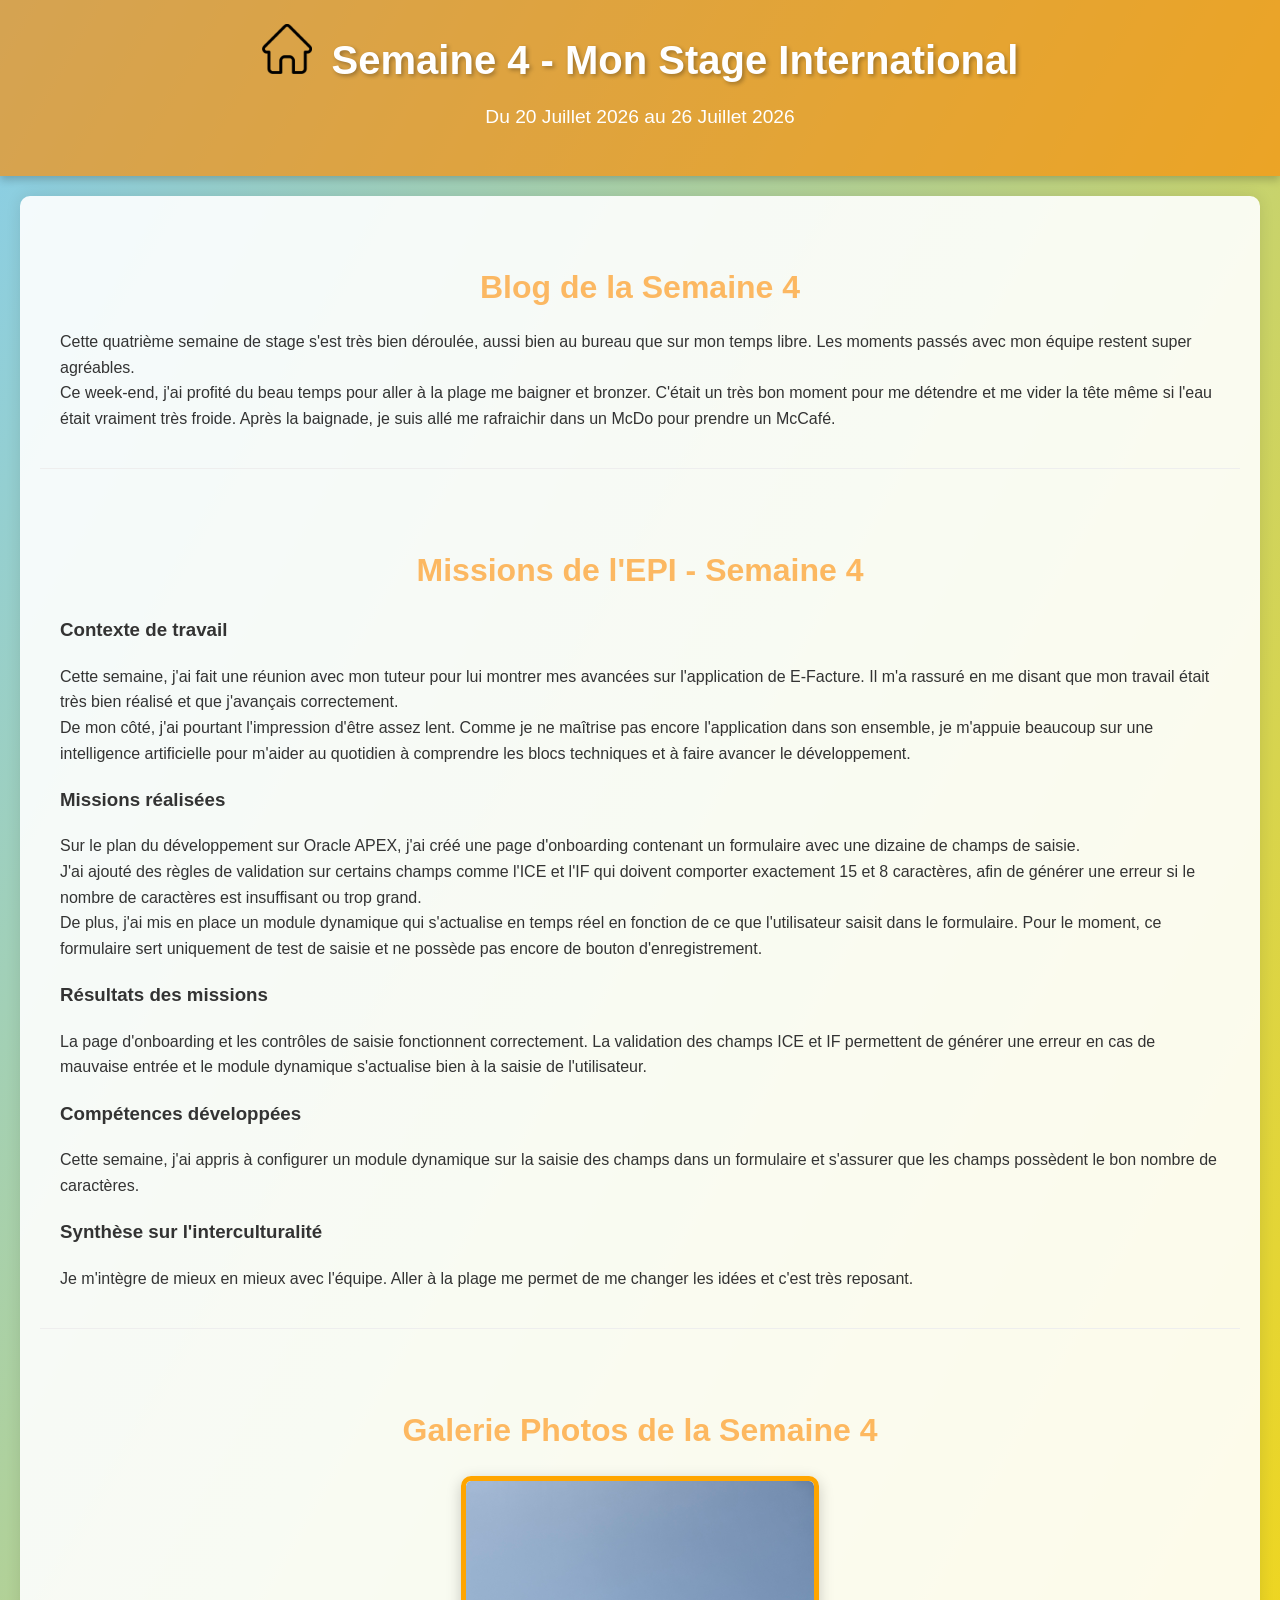
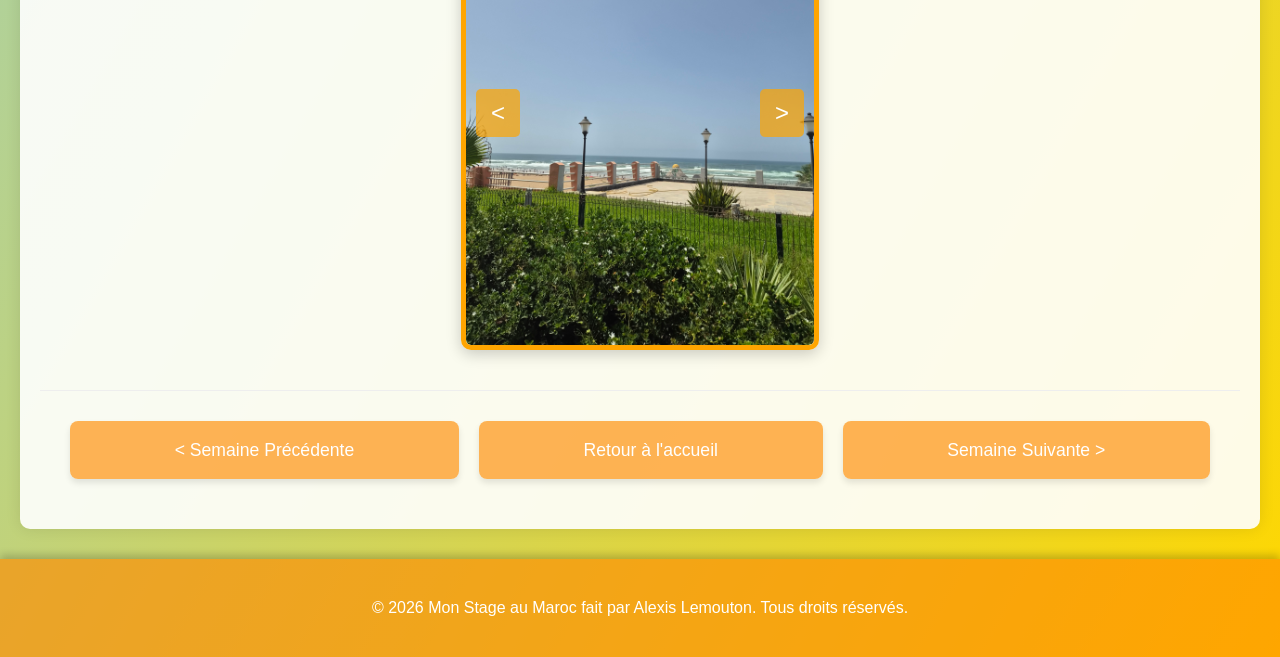
<file: semaine4.html>
<!DOCTYPE html>
<html lang="fr">
<head>
    <meta charset="UTF-8">
    <meta name="viewport" content="width=device-width, initial-scale=1.0">
    <title>Semaine 4 - Mon Stage au Maroc</title>
    <link rel="stylesheet" href="style.css">
</head>
<body>
<header>
    <h1><a href="index.html"><img src="home.png" alt="Accueil" style="width: 50px; height: 50px; text-decoration: none; margin-right: 20px;"></a>Semaine 4 - Mon Stage International</h1>
    <p>Du 20 Juillet 2026 au 26 Juillet 2026</p>
</header>

<main>
    <section class="weekly-content">
        <h2>Blog de la Semaine 4</h2>
        <p>
            Cette quatrième semaine de stage s'est très bien déroulée, aussi bien au bureau que sur mon temps libre.
            Les moments passés avec mon équipe restent super agréables.
            <br>
            Ce week-end, j'ai profité du beau temps pour aller à la plage me baigner et bronzer.
            C'était un très bon moment pour me détendre et me vider la tête même si l'eau était vraiment très froide.
            Après la baignade, je suis allé me rafraichir dans un McDo pour prendre un McCafé.
        </p>
    </section>

    <section class="weekly-content">
        <h2>Missions de l'EPI - Semaine 4</h2>
        <h3>Contexte de travail</h3>
        <p>
            Cette semaine, j'ai fait une réunion avec mon tuteur pour lui montrer mes avancées sur l'application de
            E-Facture. Il m'a rassuré en me disant que mon travail était très bien réalisé et que j'avançais
            correctement.
            <br>
            De mon côté, j'ai pourtant l'impression d'être assez lent. Comme je ne maîtrise pas encore
            l'application dans son ensemble, je m'appuie beaucoup sur une intelligence artificielle pour m'aider au
            quotidien à comprendre les blocs techniques et à faire avancer le développement.
        </p>
        <h3>Missions réalisées</h3>
        <p>
            Sur le plan du développement sur Oracle APEX, j'ai créé une page d'onboarding contenant un formulaire avec
            une dizaine de champs de saisie.
            <br>
            J'ai ajouté des règles de validation sur certains champs comme l'ICE et l'IF qui doivent comporter
            exactement 15 et 8 caractères, afin de générer une erreur si le nombre de caractères est insuffisant ou trop
            grand.
            <br>
            De plus, j'ai mis en place un module dynamique qui s'actualise en temps réel en fonction de ce que
            l'utilisateur saisit dans le formulaire. Pour le moment, ce formulaire sert uniquement de test de saisie et
            ne possède pas encore de bouton d'enregistrement.
        </p>
        <h3>Résultats des missions</h3>
        <p>
            La page d'onboarding et les contrôles de saisie fonctionnent correctement. La validation des champs ICE et
            IF permettent de générer une erreur en cas de mauvaise entrée et le module dynamique s'actualise bien à la
            saisie de l'utilisateur.
        </p>
        <h3>Compétences développées</h3>
        <p>
            Cette semaine, j'ai appris à configurer un module dynamique sur la saisie des champs dans un formulaire et
            s'assurer que les champs possèdent le bon nombre de caractères.
        </p>
        <h3>Synthèse sur l'interculturalité</h3>
        <p>
            Je m'intègre de mieux en mieux avec l'équipe. Aller à la plage me permet de me changer les idées et c'est
            très reposant.
        </p>
    </section>

    <section class="carousel-section">
        <h2>Galerie Photos de la Semaine 4</h2>
        <div class="image-carousel">
            <p>Carrousel d'images à venir...</p>
        </div>
    </section>

    <section id="navigation-links" class="navigation-links">
        <a href="semaine3.html#navigation-links" class="week-button">&lt; Semaine Précédente</a>
        <a href="index.html" class="week-button">Retour à l'accueil</a>
        <a href="semaine5.html#navigation-links" class="week-button">Semaine Suivante &gt;</a>
    </section>
</main>

<footer>
    <p>&copy; 2026 Mon Stage au Maroc fait par Alexis Lemouton. Tous droits réservés.</p>
</footer>

<script src="script.js"></script>
</body>
</html>
</file>
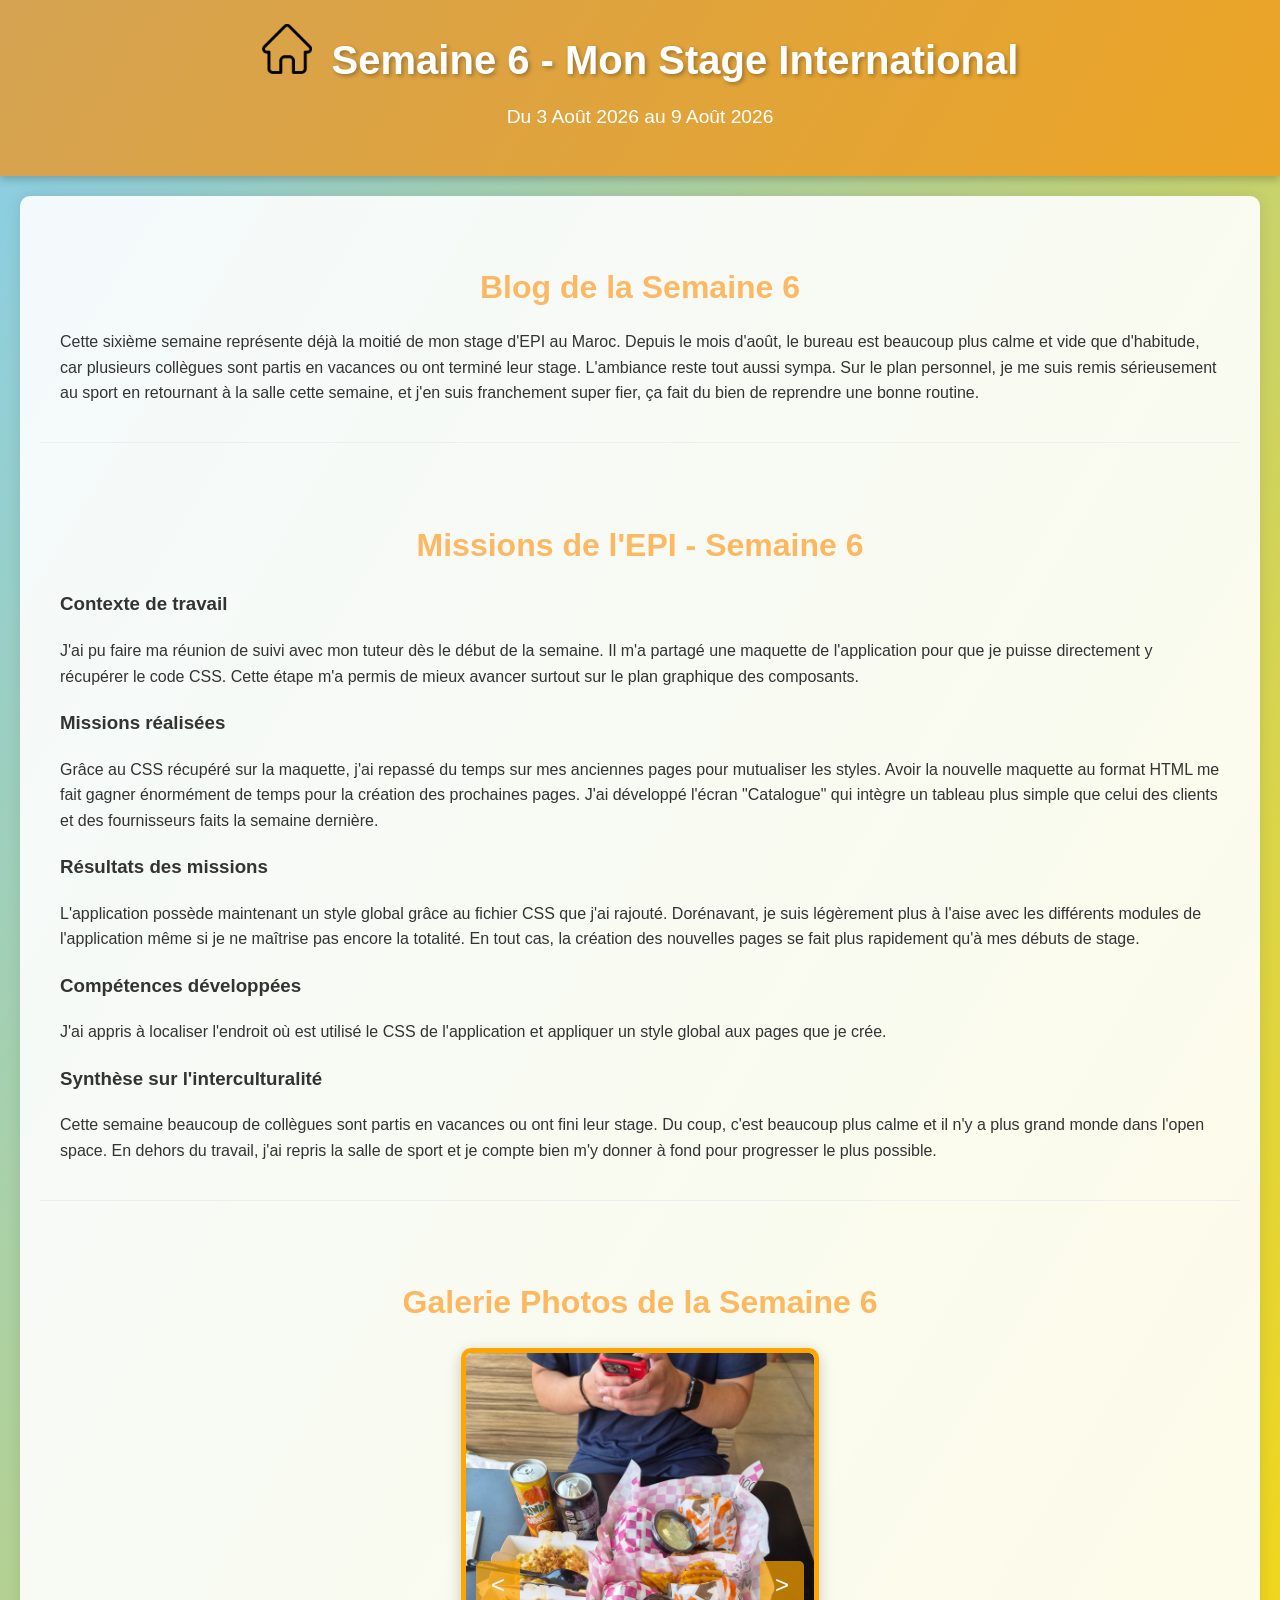
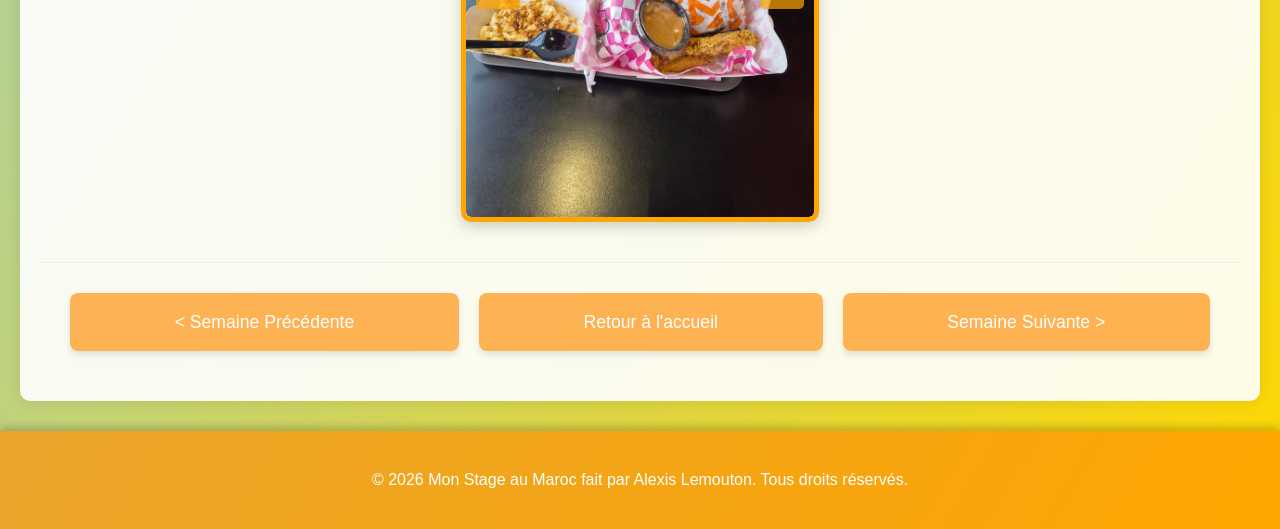
<file: semaine6.html>
<!DOCTYPE html>
<html lang="fr">
<head>
    <meta charset="UTF-8">
    <meta name="viewport" content="width=device-width, initial-scale=1.0">
    <title>Semaine 6 - Mon Stage au Maroc</title>
    <link rel="stylesheet" href="style.css">
</head>
<body>
<header>
    <h1><a href="index.html"><img src="home.png" alt="Accueil"
                                  style="width: 50px; height: 50px; text-decoration: none; margin-right: 20px;"></a>Semaine
        6 - Mon Stage International</h1>
    <p>Du 3 Août 2026 au 9 Août 2026</p>
</header>

<main>
    <section class="weekly-content">
        <h2>Blog de la Semaine 6</h2>
        <p>
            Cette sixième semaine représente déjà la moitié de mon stage d'EPI au Maroc.
            Depuis le mois d'août, le bureau est beaucoup plus calme et vide que d'habitude, car plusieurs collègues
            sont partis en vacances ou ont terminé leur stage.
            L'ambiance reste tout aussi sympa. Sur le plan personnel, je me suis remis sérieusement au sport en
            retournant à la salle cette semaine, et j'en suis franchement super fier, ça fait
            du bien de reprendre une bonne routine.
        </p>
    </section>

    <section class="weekly-content">
        <h2>Missions de l'EPI - Semaine 6</h2>
        <h3>Contexte de travail</h3>
        <p>
            J'ai pu faire ma réunion de suivi avec mon tuteur dès le début de la semaine. Il m'a partagé une maquette de
            l'application pour que je puisse directement y récupérer le code CSS. Cette étape m'a permis
            de mieux avancer surtout sur le plan graphique des composants.
        </p>
        <h3>Missions réalisées</h3>
        <p>
            Grâce au CSS récupéré sur la maquette, j'ai repassé du temps sur mes anciennes pages pour mutualiser les
            styles. Avoir la nouvelle maquette au format HTML me fait gagner énormément de temps pour la création des
            prochaines pages. J'ai développé l'écran "Catalogue" qui intègre un tableau plus simple que celui des
            clients et des fournisseurs faits la semaine dernière.
        </p>
        <h3>Résultats des missions</h3>
        <p>
            L'application possède maintenant un style global grâce au fichier CSS que j'ai rajouté. Dorénavant, je suis
            légèrement plus à l'aise avec les différents modules de l'application même si je ne maîtrise pas encore la
            totalité. En tout cas, la création des nouvelles pages se fait plus rapidement qu'à mes débuts de stage.
        </p>
        <h3>Compétences développées</h3>
        <p>
            J'ai appris à localiser l'endroit où est utilisé le CSS de l'application et appliquer un style global aux
            pages que je crée.
        </p>
        <h3>Synthèse sur l'interculturalité</h3>
        <p>
            Cette semaine beaucoup de collègues sont partis en vacances ou ont fini leur stage. Du coup, c'est beaucoup
            plus calme et il n'y a plus grand monde dans l'open space.
            En dehors du travail, j'ai repris la salle de sport et je compte bien m'y donner à fond pour progresser le
            plus possible.
        </p>
    </section>

    <section class="carousel-section">
        <h2>Galerie Photos de la Semaine 6</h2>
        <div class="image-carousel">
            <p>Carrousel d'images à venir...</p>
        </div>
    </section>

    <section id="navigation-links" class="navigation-links">
        <a href="semaine5.html#navigation-links" class="week-button">&lt; Semaine Précédente</a>
        <a href="index.html" class="week-button">Retour à l'accueil</a>
        <a href="semaine7.html#navigation-links" class="week-button">Semaine Suivante &gt;</a>
    </section>
</main>

<footer>
    <p>&copy; 2026 Mon Stage au Maroc fait par Alexis Lemouton. Tous droits réservés.</p>
</footer>

<script src="script.js"></script>
</body>
</html>
</file>
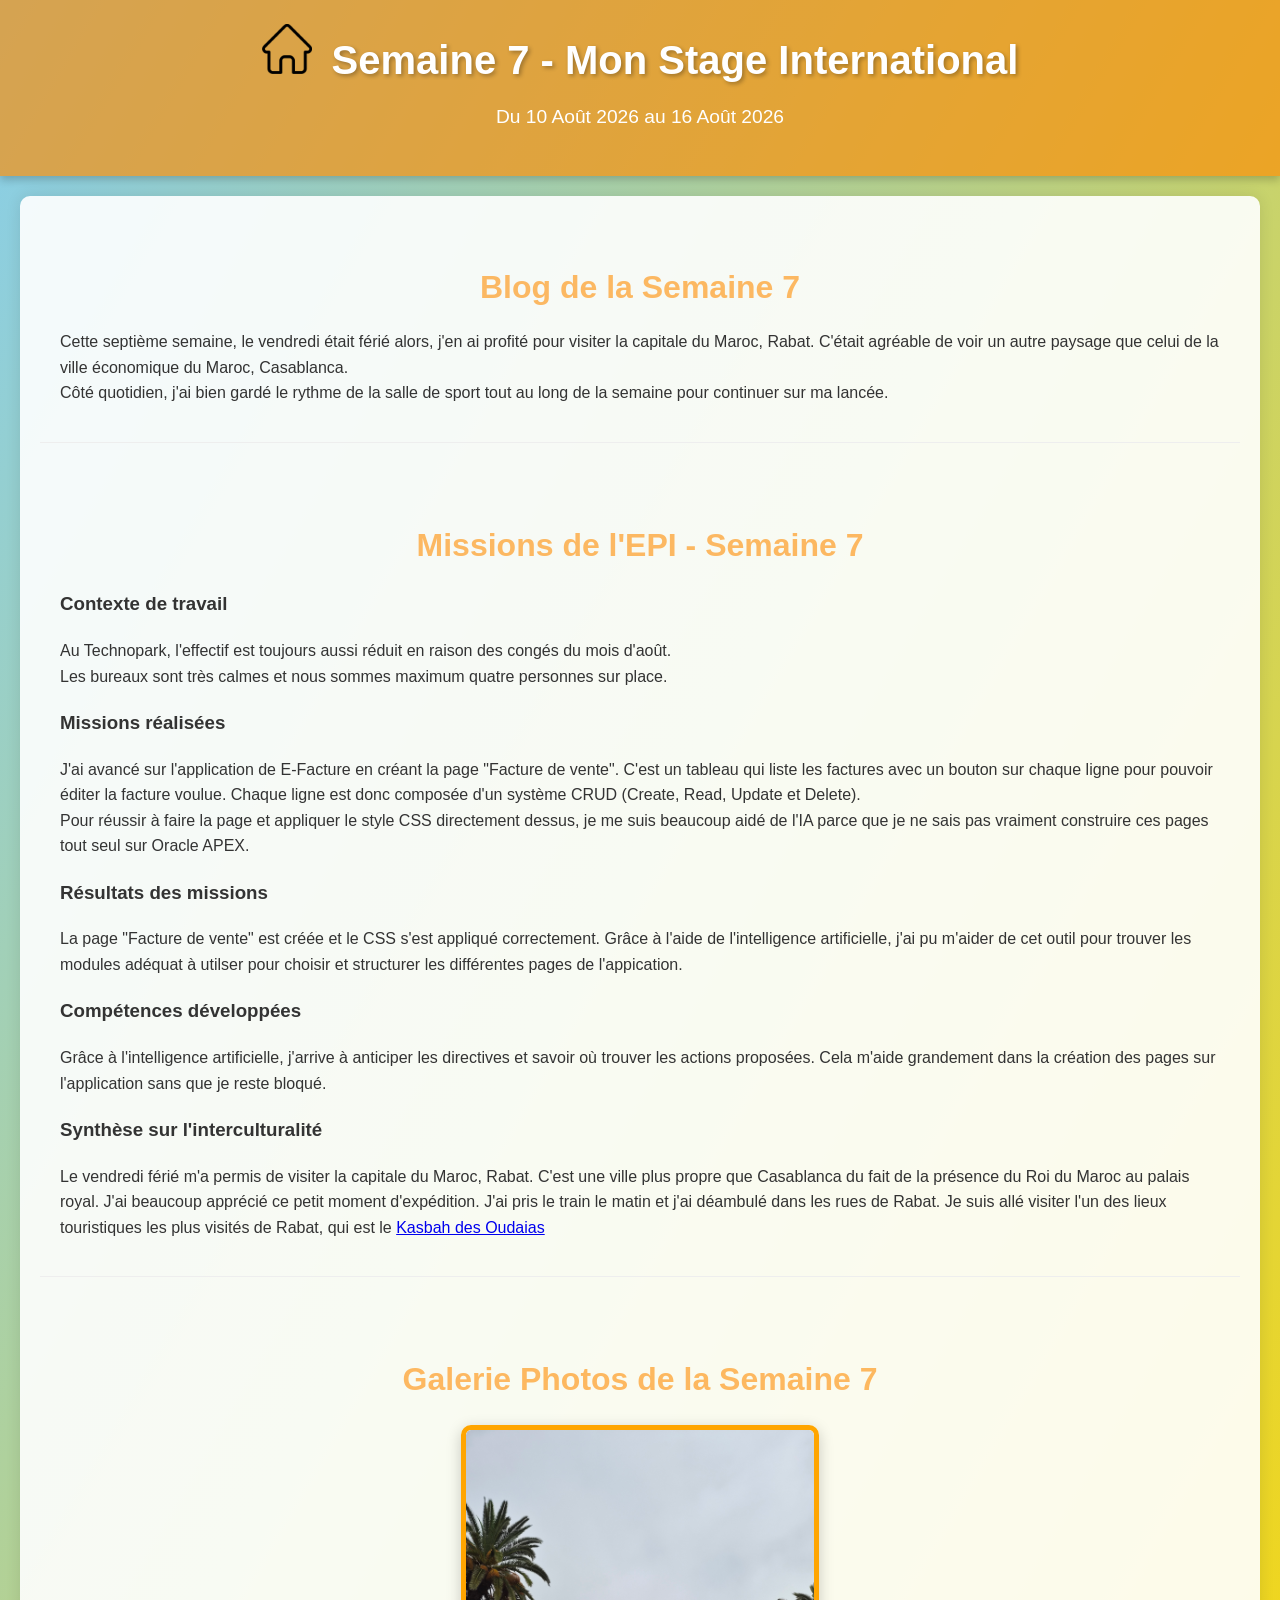
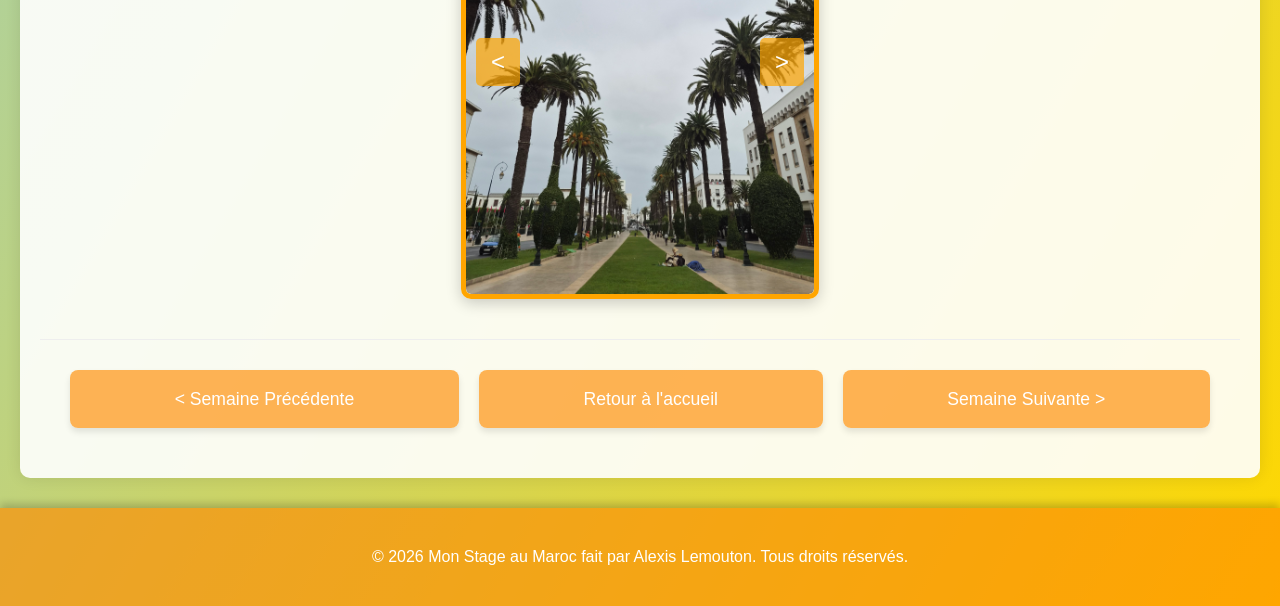
<file: semaine7.html>
<!DOCTYPE html>
<html lang="fr">
<head>
    <meta charset="UTF-8">
    <meta name="viewport" content="width=device-width, initial-scale=1.0">
    <title>Semaine 7 - Mon Stage au Maroc</title>
    <link rel="stylesheet" href="style.css">
</head>
<body>
<header>
    <h1><a href="index.html"><img src="home.png" alt="Accueil"
                                  style="width: 50px; height: 50px; text-decoration: none; margin-right: 20px;"></a>Semaine
        7 - Mon Stage International</h1>
    <p>Du 10 Août 2026 au 16 Août 2026</p>
</header>

<main>
    <section class="weekly-content">
        <h2>Blog de la Semaine 7</h2>
        <p>
            Cette septième semaine, le vendredi était férié alors, j'en ai profité pour visiter la capitale du Maroc,
            Rabat. C'était agréable de voir un autre paysage que celui de la ville économique du Maroc, Casablanca.
            <br>
            Côté quotidien, j'ai bien gardé le rythme de la salle de sport tout au long de la semaine pour
            continuer sur ma lancée.
        </p>

    </section>

    <section class="weekly-content">
        <h2>Missions de l'EPI - Semaine 7</h2>
        <h3>Contexte de travail</h3>
        <p>
            Au Technopark, l'effectif est toujours aussi réduit en raison des congés du mois d'août. <br>
            Les bureaux sont très calmes et nous sommes maximum quatre personnes sur place.
        </p>
        <h3>Missions réalisées</h3>
        <p>
            J'ai avancé sur l'application de E-Facture en créant la page "Facture de vente". C'est un tableau qui liste
            les factures avec un bouton sur chaque ligne pour pouvoir éditer la facture voulue. Chaque ligne est donc
            composée d'un système CRUD (Create, Read, Update et Delete).
            <br>
            Pour réussir à faire la page et appliquer le style CSS directement dessus, je me suis beaucoup aidé de l'IA
            parce que je ne sais pas vraiment construire ces pages tout seul sur Oracle APEX.
        </p>
        <h3>Résultats des missions</h3>
        <p>
            La page "Facture de vente" est créée et le CSS s'est appliqué correctement. Grâce à l'aide de l'intelligence
            artificielle, j'ai pu m'aider de cet outil pour trouver les modules adéquat à utilser pour choisir et
            structurer les différentes pages de l'appication.
        </p>
        <h3>Compétences développées</h3>
        <p>
            Grâce à l'intelligence artificielle, j'arrive à anticiper les directives et savoir où trouver les actions
            proposées. Cela m'aide grandement dans la création des pages sur l'application sans que je reste bloqué.
        </p>
        <h3>Synthèse sur l'interculturalité</h3>
        <p>
            Le vendredi férié m'a permis de visiter la capitale du Maroc, Rabat. C'est une ville plus propre que
            Casablanca du fait de la présence du Roi du Maroc au palais royal. J'ai beaucoup apprécié ce petit moment
            d'expédition. J'ai pris le train le matin et j'ai déambulé dans les rues de Rabat. Je suis allé visiter l'un
            des lieux touristiques les plus visités de Rabat, qui est le <a
                href="https://www.tripadvisor.fr/Attraction_Review-g293736-d481071-Reviews-Kasbah_des_Oudaias-Rabat_Rabat_Sale_Kenitra.html">
            Kasbah des Oudaias</a>
        </p>
    </section>

    <section class="carousel-section">
        <h2>Galerie Photos de la Semaine 7</h2>
        <div class="image-carousel">
            <p>Carrousel d'images à venir...</p>
        </div>
    </section>

    <section id="navigation-links" class="navigation-links">
        <a href="semaine6.html#navigation-links" class="week-button">&lt; Semaine Précédente</a>
        <a href="index.html" class="week-button">Retour à l'accueil</a>
        <a href="semaine8.html#navigation-links" class="week-button">Semaine Suivante &gt;</a>
    </section>
</main>

<footer>
    <p>&copy; 2026 Mon Stage au Maroc fait par Alexis Lemouton. Tous droits réservés.</p>
</footer>

<script src="script.js"></script>
</body>
</html>
</file>
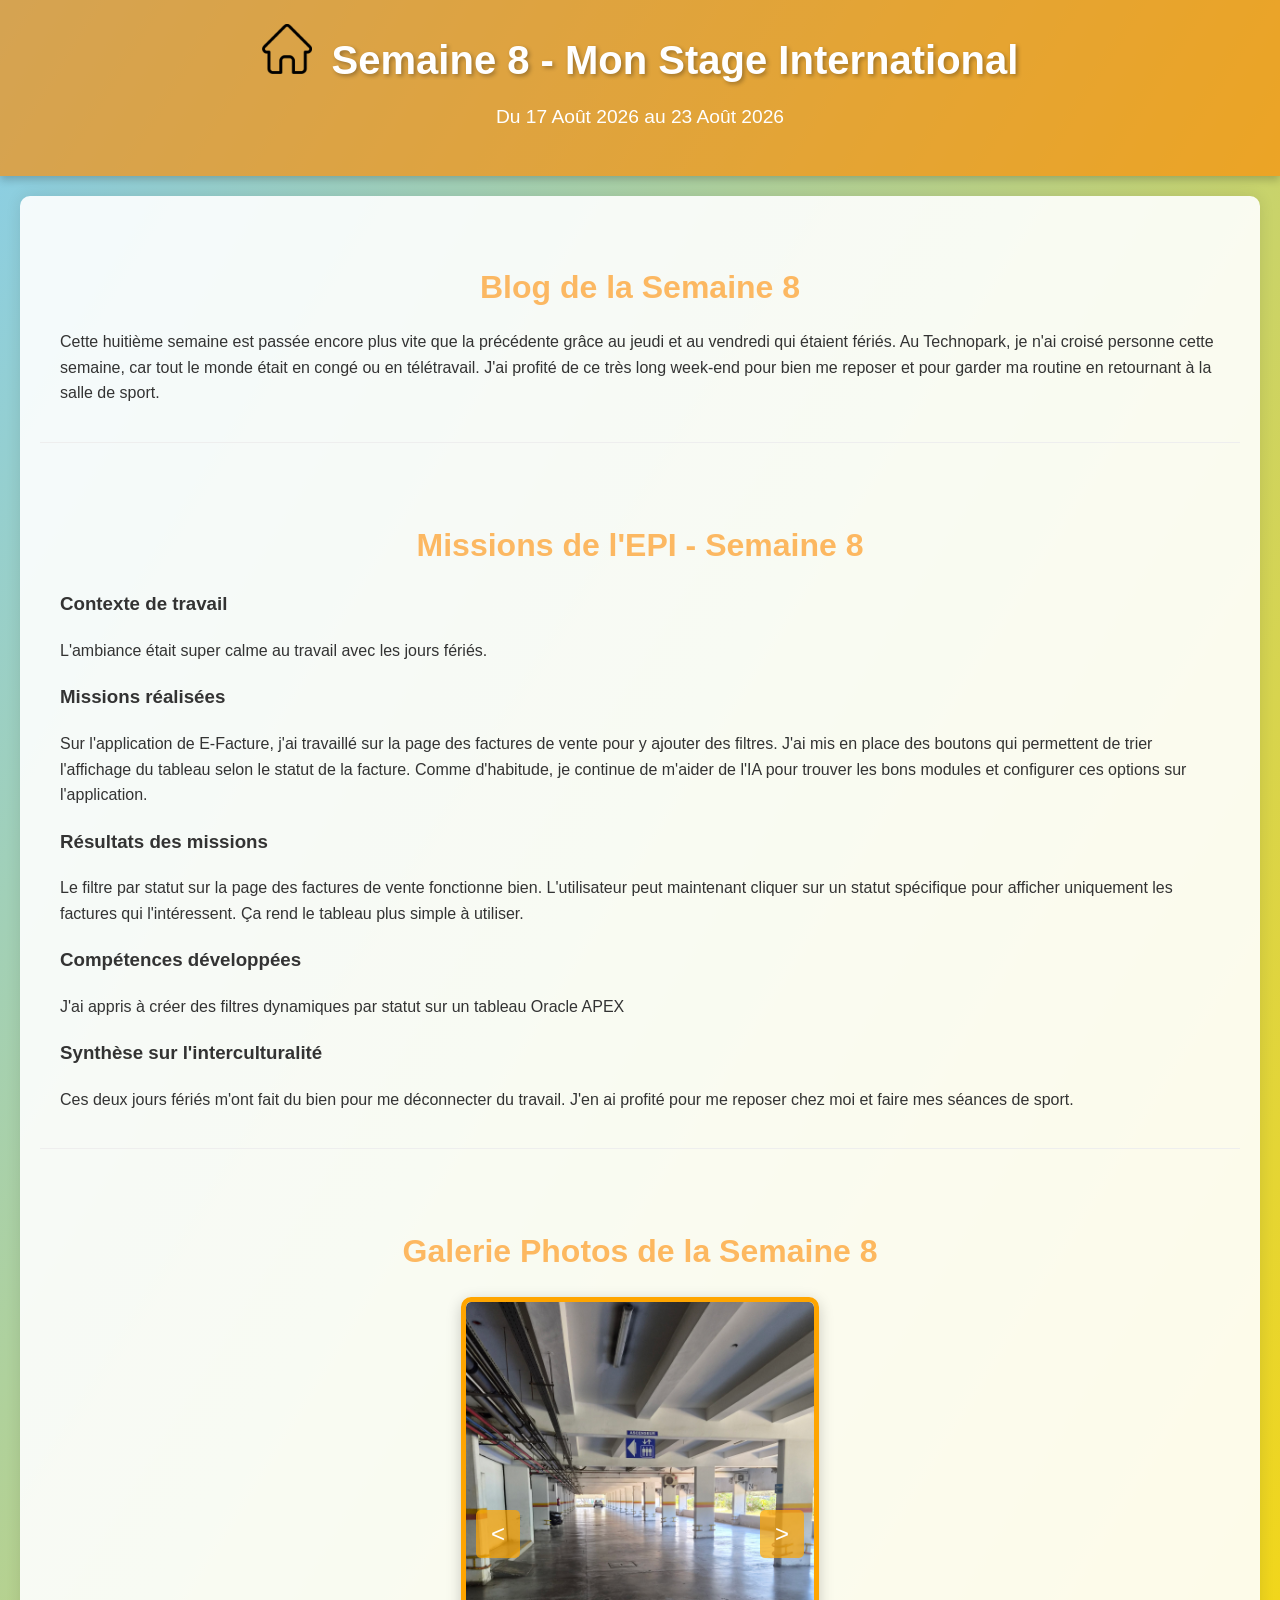
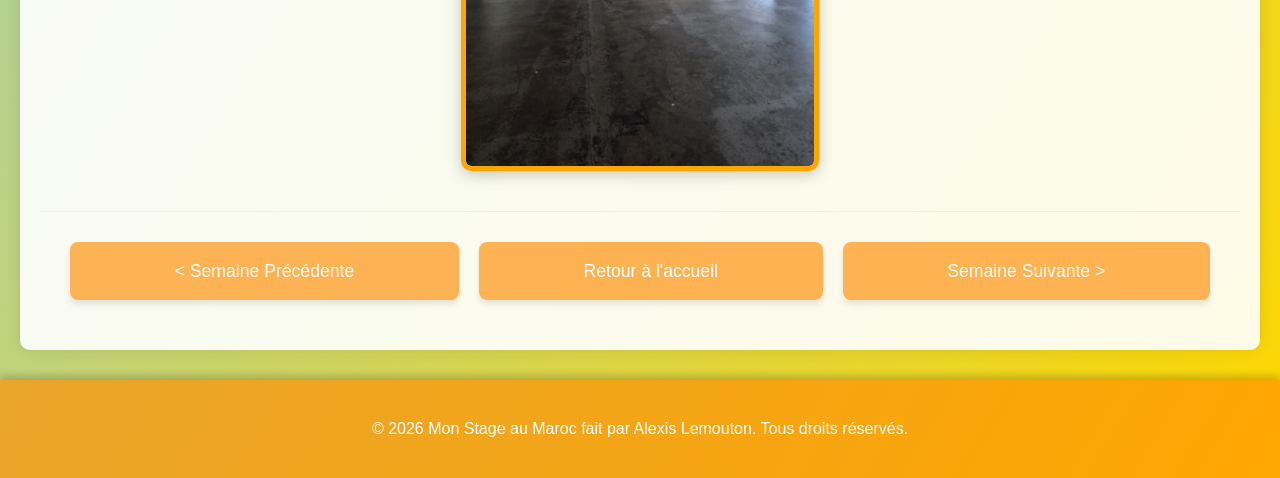
<file: semaine8.html>
<!DOCTYPE html>
<html lang="fr">
<head>
    <meta charset="UTF-8">
    <meta name="viewport" content="width=device-width, initial-scale=1.0">
    <title>Semaine 8 - Mon Stage au Maroc</title>
    <link rel="stylesheet" href="style.css">
</head>
<body>
<header>
    <h1><a href="index.html"><img src="home.png" alt="Accueil"
                                  style="width: 50px; height: 50px; text-decoration: none; margin-right: 20px;"></a>Semaine
        8 - Mon Stage International</h1>
    <p>Du 17 Août 2026 au 23 Août 2026</p>
</header>

<main>
    <section class="weekly-content">
        <h2>Blog de la Semaine 8</h2>
        <p>
            Cette huitième semaine est passée encore plus vite que la précédente grâce au jeudi et au vendredi qui
            étaient fériés. Au Technopark, je n'ai croisé personne cette semaine, car tout le monde était en congé ou en
            télétravail. J'ai profité de ce très long week-end pour bien me reposer et pour garder ma routine en
            retournant à la salle de sport.
        </p>

    </section>

    <section class="weekly-content">
        <h2>Missions de l'EPI - Semaine 8</h2>
        <h3>Contexte de travail</h3>
        <p>
            L'ambiance était super calme au travail avec les jours fériés.
        </p>
        <h3>Missions réalisées</h3>
        <p>
            Sur l'application de E-Facture, j'ai travaillé sur la page des factures de vente pour y ajouter des filtres.
            J'ai mis en place des boutons qui permettent de trier l'affichage du tableau selon le statut de la facture.
            Comme d'habitude, je continue de m'aider de l'IA pour trouver les bons modules et configurer ces options sur
            l'application.
        </p>
        <h3>Résultats des missions</h3>
        <p>
            Le filtre par statut sur la page des factures de vente fonctionne bien. L'utilisateur peut maintenant
            cliquer sur un statut spécifique pour afficher uniquement les factures qui l'intéressent. Ça rend le
            tableau plus simple à utiliser.
        </p>
        <h3>Compétences développées</h3>
        <p>
            J'ai appris à créer des filtres dynamiques par statut sur un tableau Oracle APEX
        </p>
        <h3>Synthèse sur l'interculturalité</h3>
        <p>
            Ces deux jours fériés m'ont fait du bien pour me déconnecter du travail. J'en ai profité pour me
            reposer chez moi et faire mes séances de sport.
        </p>
    </section>

    <section class="carousel-section">
        <h2>Galerie Photos de la Semaine 8</h2>
        <div class="image-carousel">
            <p>Carrousel d'images à venir...</p>
        </div>
    </section>

    <section id="navigation-links" class="navigation-links">
        <a href="semaine7.html#navigation-links" class="week-button">&lt; Semaine Précédente</a>
        <a href="index.html" class="week-button">Retour à l'accueil</a>
        <a href="semaine9.html#navigation-links" class="week-button">Semaine Suivante &gt;</a>
    </section>
</main>

<footer>
    <p>&copy; 2026 Mon Stage au Maroc fait par Alexis Lemouton. Tous droits réservés.</p>
</footer>

<script src="script.js"></script>
</body>
</html>
</file>
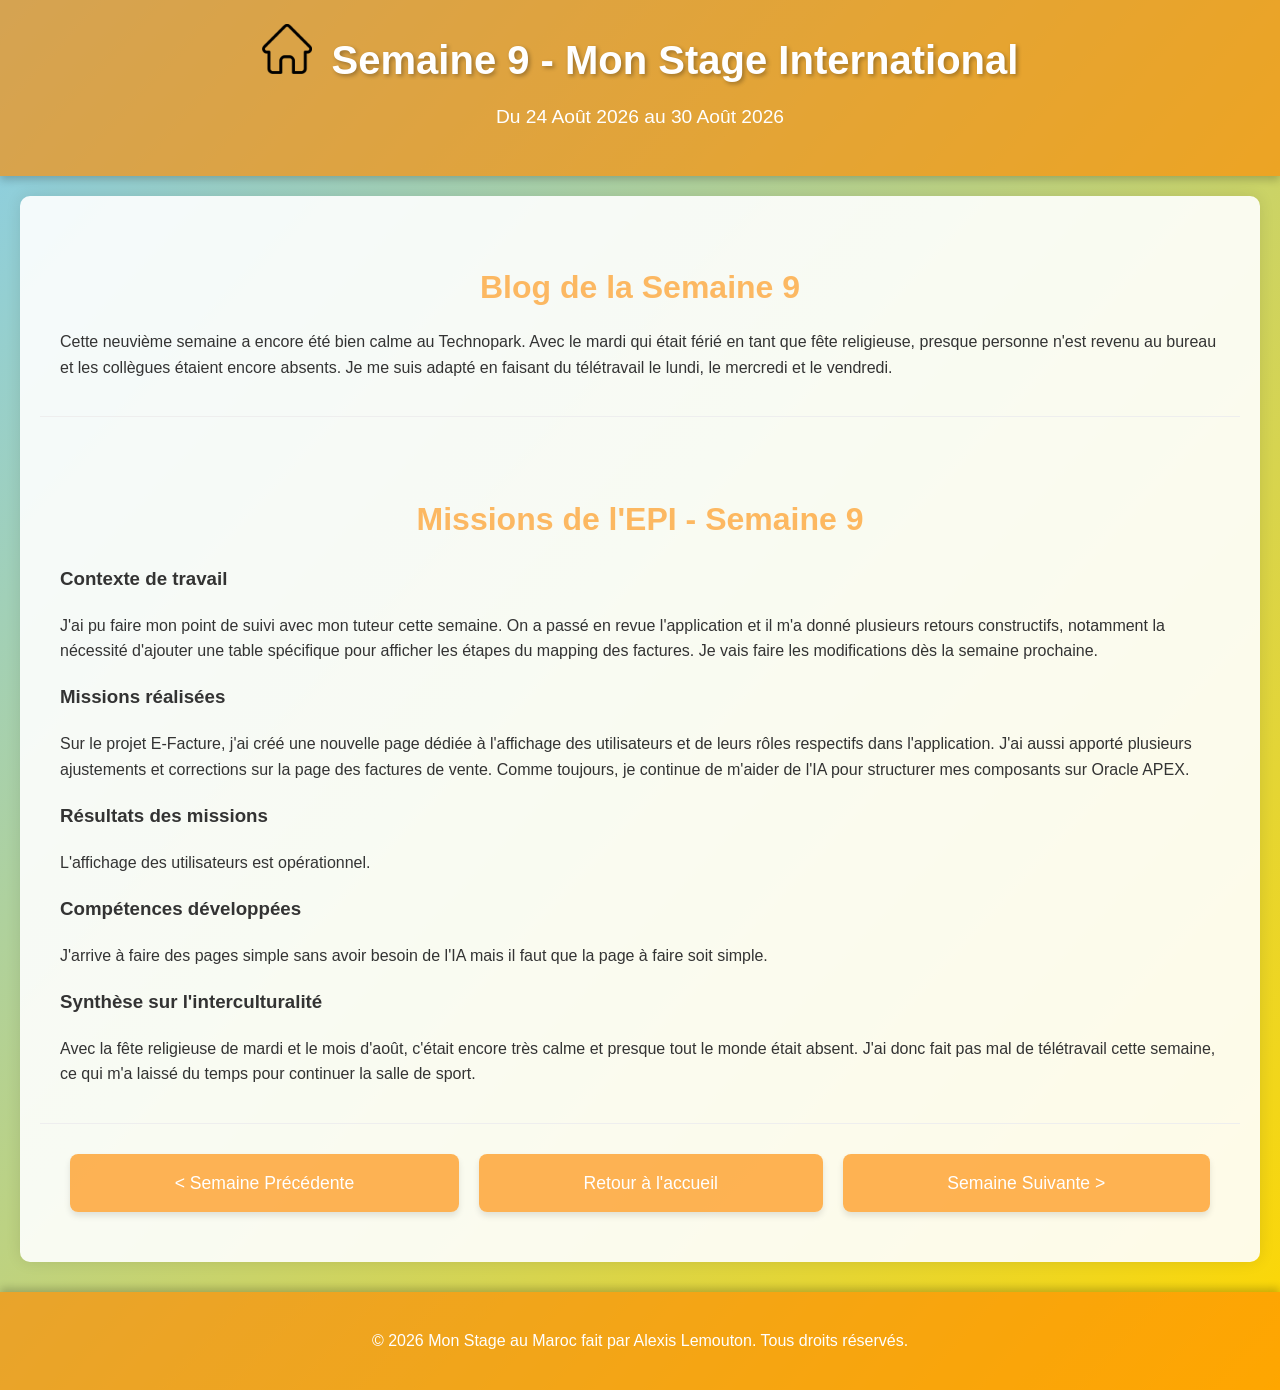
<file: semaine9.html>
<!DOCTYPE html>
<html lang="fr">
<head>
    <meta charset="UTF-8">
    <meta name="viewport" content="width=device-width, initial-scale=1.0">
    <title>Semaine 9 - Mon Stage au Maroc</title>
    <link rel="stylesheet" href="style.css">
</head>
<body>
<header>
    <h1><a href="index.html"><img src="home.png" alt="Accueil"
                                  style="width: 50px; height: 50px; text-decoration: none; margin-right: 20px;"></a>Semaine
        9 - Mon Stage International</h1>
    <p>Du 24 Août 2026 au 30 Août 2026</p>
</header>

<main>
    <section class="weekly-content">
        <h2>Blog de la Semaine 9</h2>
        <p>
            Cette neuvième semaine a encore été bien calme au Technopark. Avec le mardi qui était férié en tant que fête
            religieuse, presque personne n'est revenu au bureau et les collègues étaient encore absents. Je me suis
            adapté en faisant du télétravail le lundi, le mercredi et le vendredi.
        </p>

    </section>

    <section class="weekly-content">
        <h2>Missions de l'EPI - Semaine 9</h2>
        <h3>Contexte de travail</h3>
        <p>
            J'ai pu faire mon point de suivi avec mon tuteur cette semaine. On a passé en revue l'application et il m'a
            donné plusieurs retours constructifs, notamment la nécessité d'ajouter une table spécifique pour afficher
            les étapes du mapping des factures. Je vais faire les modifications dès la semaine prochaine.
        </p>
        <h3>Missions réalisées</h3>
        <p>
            Sur le projet E-Facture, j'ai créé une nouvelle page dédiée à l'affichage des utilisateurs et de leurs rôles
            respectifs dans l'application. J'ai aussi apporté plusieurs ajustements et corrections sur la page des
            factures de vente. Comme toujours, je continue de m'aider de l'IA pour structurer mes composants sur Oracle
            APEX.
        </p>
        <h3>Résultats des missions</h3>
        <p>
            L'affichage des utilisateurs est opérationnel.
        </p>
        <h3>Compétences développées</h3>
        <p>
            J'arrive à faire des pages simple sans avoir besoin de l'IA mais il faut que la page à faire soit simple.
        </p>
        <h3>Synthèse sur l'interculturalité</h3>
        <p>
            Avec la fête religieuse de mardi et le mois d'août, c'était encore très calme et presque tout le monde
            était absent. J'ai donc fait pas mal de télétravail cette semaine, ce qui m'a laissé du temps pour continuer
            la salle de sport.
        </p>
    </section>

    <section id="navigation-links" class="navigation-links">
        <a href="semaine8.html#navigation-links" class="week-button">&lt; Semaine Précédente</a>
        <a href="index.html" class="week-button">Retour à l'accueil</a>
        <a href="semaine10.html#navigation-links" class="week-button">Semaine Suivante &gt;</a>
    </section>
</main>

<footer>
    <p>&copy; 2026 Mon Stage au Maroc fait par Alexis Lemouton. Tous droits réservés.</p>
</footer>

<script src="script.js"></script>
</body>
</html>
</file>
<file: style.css>
/* General Body Styles */
body {
    font-family: 'Nunito', sans-serif;
    margin: 0;
    padding: 0;
    background: linear-gradient(to bottom right, #87CEEB, #FFD700); /* Sky blue to Gold for a summer feel */
    color: #333;
    line-height: 1.6;
}

/* Header Styles */
header {
    background-color: rgb(255 140 0 / 0.65); /* Darker orange for header */
    color: white;
    padding: 1.5em 0;
    text-align: center;
    box-shadow: 0 4px 8px rgba(0, 0, 0, 0.2);
}

header h1 {
    margin: 0;
    font-size: 2.5em;
    text-shadow: 2px 2px 4px rgba(0, 0, 0, 0.3);
}

header p {
    font-size: 1.2em;
    margin-top: 0.5em;
}

/* Main Content Area */
main {
    padding: 20px;
    max-width: 1200px;
    margin: 20px auto;
    background-color: rgba(255, 255, 255, 0.9); /* Slightly transparent white background */
    border-radius: 10px;
    box-shadow: 0 0 15px rgba(0, 0, 0, 0.1);
}

/* Section Styling */
section {
    margin-bottom: 30px;
    padding: 20px;
    border-bottom: 1px solid #eee;
}

section:last-child {
    border-bottom: none;
}

section h2 {
    color: rgb(255 140 0 / 0.6);  /* Orange for section titles */
    font-size: 2em;
    margin-bottom: 15px;
    text-align: center;
}

/* Presentation Section */
.presentation p {
    text-align: center;
    font-size: 1.1em;
    max-width: 800px;
    margin: 0 auto;
}

/* Weeks Navigation Section */
.weeks-navigation .buttons-container {
    display: grid;
    grid-template-columns: repeat(auto-fit, minmax(180px, 1fr));
    gap: 15px;
    justify-content: center;
    margin-top: 20px;
}

.week-button {
    display: block;
    padding: 15px 20px;
    background-color: rgb(255 140 0 / 0.65); ; /* Orange for buttons */
    color: white;
    text-align: center;
    text-decoration: none;
    border-radius: 8px;
    font-size: 1.1em;
    transition: background-color 0.3s ease, transform 0.2s ease;
    box-shadow: 0 4px 6px rgba(0, 0, 0, 0.1);
}

.week-button_underconstruct {
    display: block;
    padding: 15px 20px;
    background-color: rgb(255 140 0 / 0.20); ; /* Orange for buttons */
    color: white;
    text-align: center;
    text-decoration: none;
    border-radius: 8px;
    font-size: 1.1em;
    transition: background-color 0.3s ease, transform 0.2s ease;
    box-shadow: 0 4px 6px rgba(0, 0, 0, 0.1);
}

.week-button:hover {
    background-color: #FF6347; /* Tomato red on hover */
    transform: translateY(-3px);
    box-shadow: 0 6px 10px rgba(0, 0, 0, 0.15);
}

/* Footer Styles */
footer {
    text-align: center;
    padding: 20px;
    margin-top: 30px;
    background-color: rgb(255 140 0 / 0.65); ; /* Darker orange for footer */
    color: white;
    box-shadow: 0 -4px 8px rgba(0, 0, 0, 0.2);
}

/* Carousel Styles */
.carousel-section {
    text-align: center;
}

.image-carousel {
    position: relative;
    width: 30%; /* Adjust as needed */
    max-width: 700px;
    margin: 20px auto;
    border: 5px solid #FFA500;
    border-radius: 10px;
    overflow: hidden;
    box-shadow: 0 4px 15px rgba(0, 0, 0, 0.2);
}

.carousel-item img {
    width: 100%;
    height: auto;
    display: block;
    border-radius: 5px;
}

.carousel-controls {
    position: absolute;
    top: 50%;
    width: 100%;
    display: flex;
    justify-content: space-between;
    transform: translateY(-50%);
    padding: 0 10px;
    box-sizing: border-box;
}

.carousel-controls button {
    background-color: rgba(255, 165, 0, 0.7); /* Semi-transparent orange */
    color: white;
    border: none;
    padding: 10px 15px;
    font-size: 1.5em;
    cursor: pointer;
    border-radius: 5px;
    transition: background-color 0.3s ease;
}

.carousel-controls button:hover {
    background-color: rgba(255, 99, 71, 0.9); /* Semi-transparent tomato red */
}

/* Navigation Links (Previous/Next Week) */
.navigation-links {
    display: flex;
    justify-content: space-between;
    margin-top: 30px;
    padding: 0 20px;
}

.navigation-links .week-button {
    flex-grow: 1;
    margin: 0 10px;
}


/* Responsive Design */
@media (max-width: 768px) {
    header h1 {
        font-size: 1.8em;
    }

    section h2 {
        font-size: 1.5em;
    }

    .weeks-navigation .buttons-container {
        grid-template-columns: repeat(auto-fit, minmax(140px, 1fr));
    }

    .image-carousel {
        width: 95%;
    }
}

@media (max-width: 480px) {
    header h1 {
        font-size: 1.5em;
    }

    .weeks-navigation .buttons-container {
        grid-template-columns: 1fr; /* Stack buttons on small screens */
    }

    .navigation-links {
        flex-direction: column;
    }

    .navigation-links .week-button {
        margin-bottom: 10px;
    }
}
</file>
